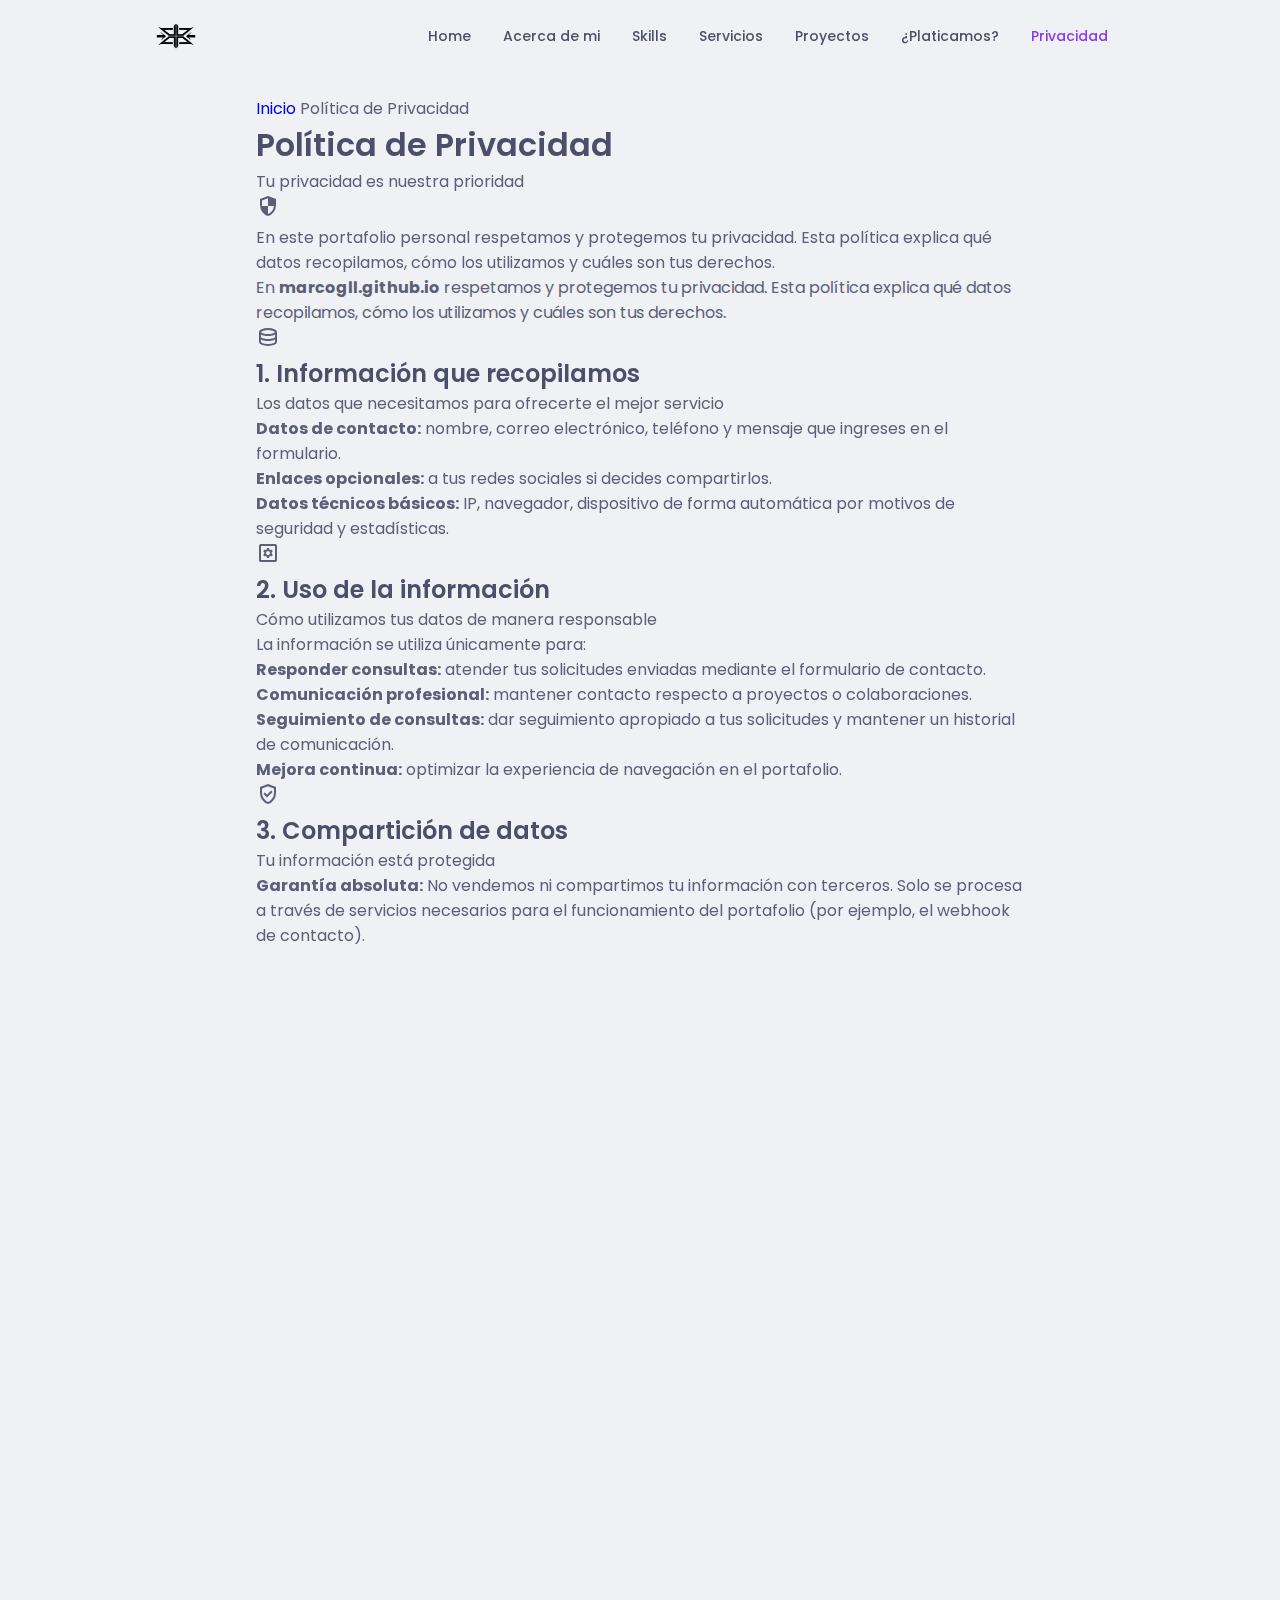
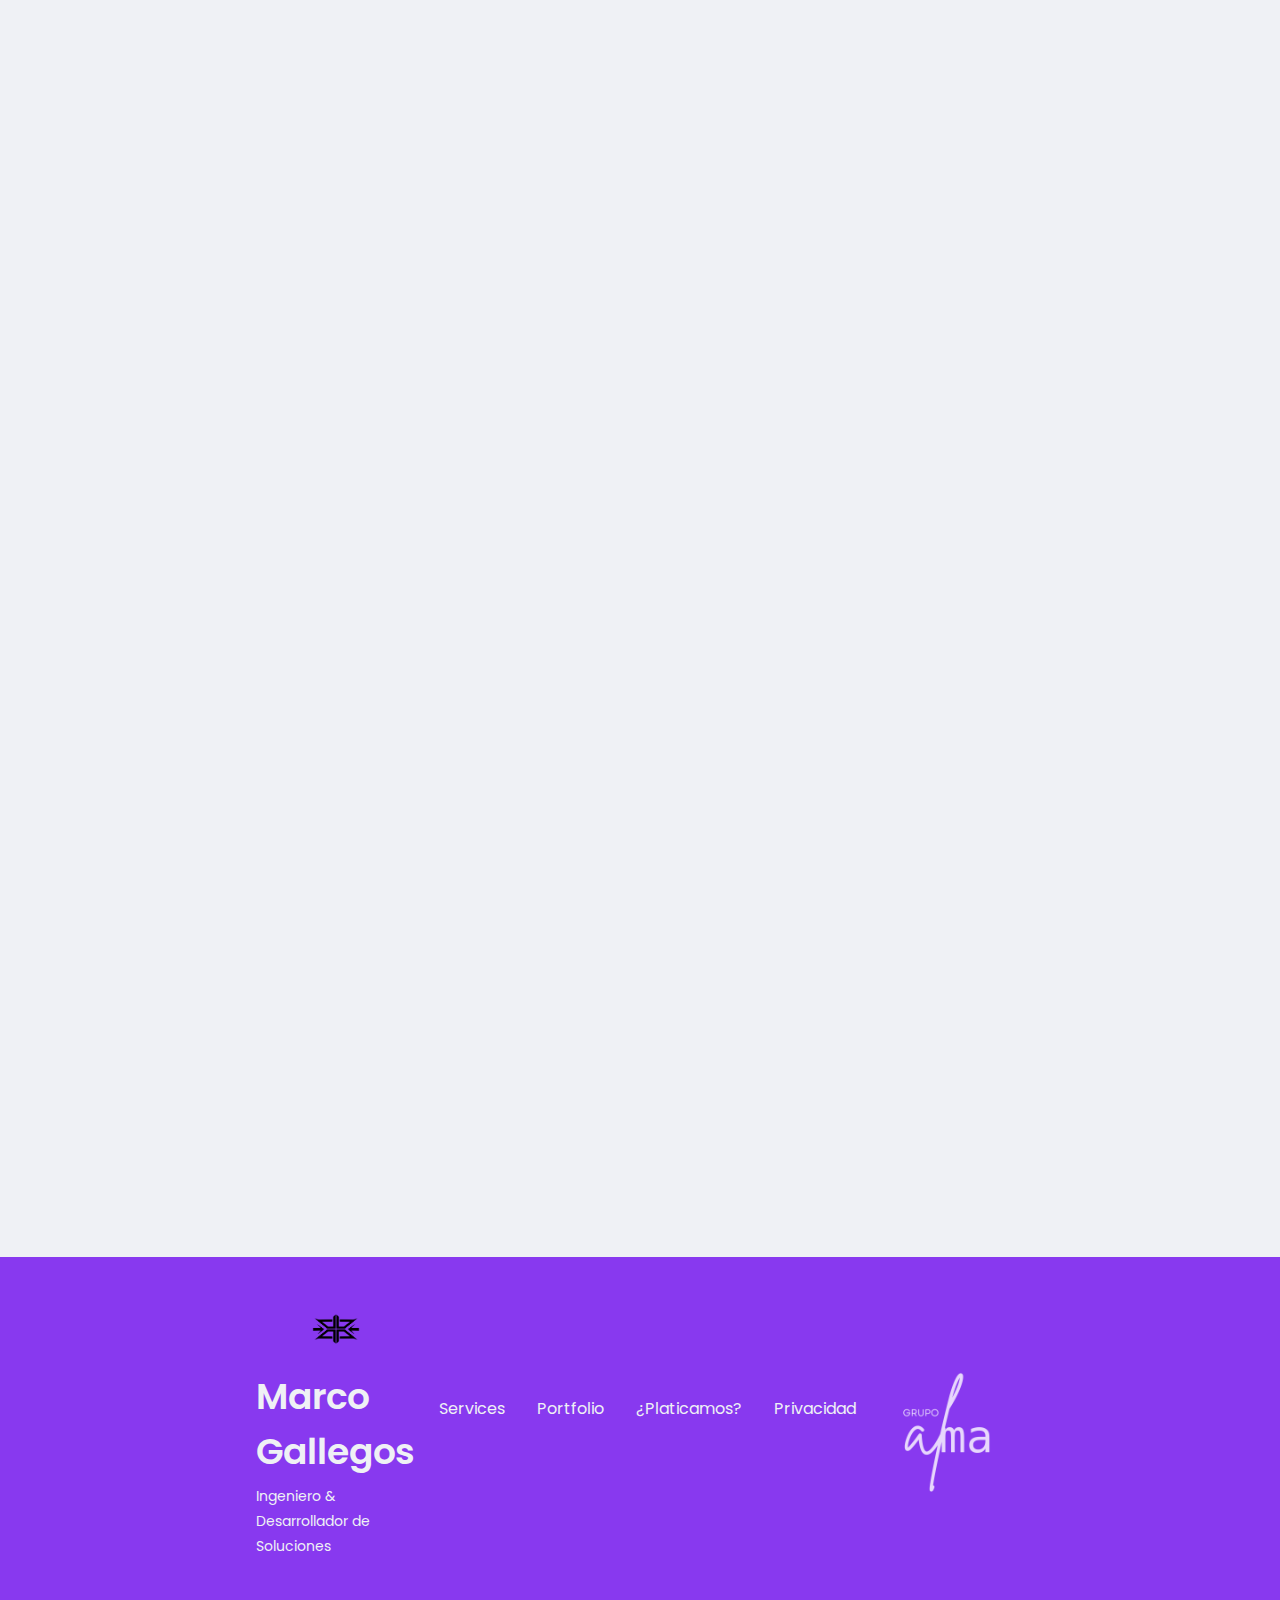
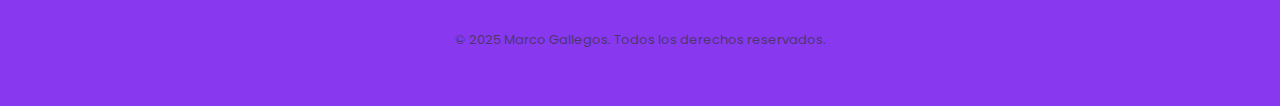
<file: privacy.html>
<!DOCTYPE html>
<html lang="es_MX">

<head>
    <meta charset="UTF-8" />
    <meta name="viewport" content="width=device-width, initial-scale=1.0" />
    <meta name="description" content="Política de privacidad del portafolio de Marco Gallegos - Conoce cómo protegemos tu información personal" />
    <meta name="keywords" content="Política de Privacidad, Marco Gallegos, Protección de Datos, GDPR, Privacidad Digital" />

    <!--==================== UNICONS (Iconos) ====================-->
    <link rel="stylesheet" href="https://unicons.iconscout.com/release/v4.0.0/css/line.css" />
    
    <!--==================== ICONOS DE GOOGLE MATERIAL ====================-->
    <link rel="stylesheet" href="https://fonts.googleapis.com/css2?family=Material+Symbols+Outlined:opsz,wght,FILL,GRAD@20..48,100..700,0..1,-50..200" />

    <!--==================== CSS (Estilos) ====================-->
    <link rel="stylesheet" href="assets/css/style.css" />

    <title>Política de Privacidad | Marco Gallegos</title>

    <!--==================== Favicon & PWA (Icono de pestaña y App Web Progresiva) ====================-->
    <!-- Favicon Estándar -->
    <link rel="icon" type="image/x-icon" href="/favicon.ico">
    
    <!-- Favicons PNG para mejor calidad -->
    <link rel="icon" type="image/png" sizes="16x16" href="/favicon-16x16.png">
    <link rel="icon" type="image/png" sizes="32x32" href="/favicon-32x32.png">
    
    <!-- Icono para Apple Touch -->
    <link rel="apple-touch-icon" sizes="180x180" href="/apple-touch-icon.png">
    
    <!-- Iconos para Android/Chrome -->
    <link rel="icon" type="image/png" sizes="192x192" href="/android-chrome-192x192.png">
    <link rel="icon" type="image/png" sizes="512x512" href="/android-chrome-512x512.png">
    
    <!-- Manifiesto PWA -->
    <link rel="manifest" href="/site.webmanifest" id="theme-manifest">
    
    <!-- Meta etiquetas específicas del tema -->
    <meta name="theme-color" content="#f4b8e4" media="(prefers-color-scheme: light)">
    <meta name="theme-color" content="#181825" media="(prefers-color-scheme: dark)">
    <meta name="msapplication-TileColor" content="#f4b8e4">
    <meta name="application-name" content="Marco Gallegos">
    <meta name="apple-mobile-web-app-title" content="Marco MG">
    <meta name="apple-mobile-web-app-capable" content="yes">
    <meta name="apple-mobile-web-app-status-bar-style" content="default">
    
    <!-- Rendimiento y caché -->
    <meta name="format-detection" content="telephone=no">
    <link rel="preconnect" href="https://fonts.googleapis.com" crossorigin>
    <link rel="dns-prefetch" href="https://fonts.gstatic.com">

    <!--==================== CDN para Animar en Scroll ====================-->
    <link rel="stylesheet" href="https://unpkg.com/aos@next/dist/aos.css" />

    <!--==================== INICIALIZACIÓN INMEDIATA DE TEMA ====================-->
    <script>
        // Aplicar tema inmediatamente para evitar parpadeo
        (function() {
            const selectedTheme = localStorage.getItem('selected-theme');
            const selectedIcon = localStorage.getItem('selected-icon');
            
            const getSystemTheme = () => {
                if (window.matchMedia && window.matchMedia('(prefers-color-scheme: dark)').matches) {
                    return 'dark';
                }
                return 'light';
            };
            
            let isDarkTheme = false;
            
            if (selectedTheme) {
                isDarkTheme = selectedTheme === 'dark';
            } else {
                const systemTheme = getSystemTheme();
                isDarkTheme = systemTheme === 'dark';
            }
            
            if (isDarkTheme) {
                document.documentElement.classList.add('dark-theme');
                document.body.classList.add('dark-theme');
            }
            
            // Configurar el icono cuando el DOM esté listo
            document.addEventListener('DOMContentLoaded', function() {
                const themeButton = document.getElementById('theme-button');
                if (themeButton) {
                    if (selectedIcon) {
                        if (selectedIcon === 'uil-moon') {
                            themeButton.classList.add('uil-sun');
                        }
                    } else if (isDarkTheme) {
                        themeButton.classList.add('uil-sun');
                    }
                }
            });
        })();
    </script>
</head>
<body>

    <!--==================== ENCABEZADO ====================-->
    <header class="header" id="header">
        <nav class="nav container">
            <a href="/" class="nav__logo">
                <img src="assets/img/mg_logo_black.png" alt="MG Logo" class="nav__logo-img" id="navbar-logo">
            </a>

            <div data-aos="fade-in" class="nav__menu" id="nav-menu">
                <ul class="nav__list grid">
                    <li class="nav__items">
                        <a href="/#home" class="nav__link">
                            <i class="uil uil-estate nav__icon"></i> Home
                        </a>
                    </li>

                    <li class="nav__items">
                        <a href="/#about" class="nav__link">
                            <i class="uil uil-user nav__icon"></i> Acerca de mi
                        </a>
                    </li>

                    <li class="nav__items">
                        <a href="/#skills" class="nav__link">
                            <i class="uil uil-file nav__icon"></i> Skills
                        </a>
                    </li>

                    <li class="nav__items">
                        <a href="/#services" class="nav__link">
                            <i class="uil uil-briefcase-alt nav__icon"></i> Servicios
                        </a>
                    </li>

                    <li class="nav__items">
                        <a href="/#portfolio" class="nav__link">
                            <i class="uil uil-scenery nav__icon"></i> Proyectos
                        </a>
                    </li>

                    <li class="nav__items">
                        <a href="/#contact" class="nav__link">
                            <i class="uil uil-message nav__icon"></i> ¿Platicamos?
                        </a>
                    </li>

                    <li class="nav__items">
                        <a href="/privacy.html" class="nav__link active-link">
                            <i class="uil uil-shield-check nav__icon"></i> Privacidad
                        </a>
                    </li>
                </ul>
                <i class="uil uil-times nav__close" id="nav-close"></i>
            </div>

            <div class="nav__btns">
                <!-- Botón para cambiar tema -->
                <i class="uil uil-moon change-theme" id="theme-button"></i>

                <div class="nav__toggle" id="nav-toggle">
                    <i class="uil uil-apps"></i>
                </div>
            </div>
        </nav>
    </header>

    <!--==================== PRINCIPAL ====================-->
    <main class="main">
        <!--==================== POLÍTICA DE PRIVACIDAD ====================-->
        <section class="privacy section" id="privacy">
            <div class="privacy__container container">
                <!-- Header con icono y breadcrumb -->
                <div data-aos="fade-down" class="privacy__header">
                    <nav class="privacy__breadcrumb">
                        <a href="/" class="privacy__breadcrumb-link">
                            <i class="uil uil-estate"></i>
                            Inicio
                        </a>
                        <i class="uil uil-angle-right"></i>
                        <span class="privacy__breadcrumb-current">Política de Privacidad</span>
                    </nav>
                </div>

                <!-- Título principal con icono -->
                <div data-aos="fade-up" class="privacy__title-section">
                    <div class="privacy__title-icon">
                        <i class="uil uil-shield-check"></i>
                    </div>
                    <h1 class="privacy__title">Política de Privacidad</h1>
                    <p class="privacy__subtitle">Tu privacidad es nuestra prioridad</p>
                </div>

                <!-- Intro principal -->
                <div data-aos="fade-up" data-aos-delay="100" class="privacy__intro">
                    <div class="privacy__intro-content">
                        <i class="material-symbols-outlined privacy__intro-icon">security</i>
                        <p class="privacy__intro-text">En este portafolio personal respetamos y protegemos tu privacidad. Esta política explica qué datos recopilamos, cómo los utilizamos y cuáles son tus derechos.</p>
                    </div>
                </div>

                <!-- Contenido principal -->
                <div class="privacy__content">
    <p>En <strong>marcogll.github.io</strong> respetamos y protegemos tu privacidad. Esta política explica qué datos recopilamos, cómo los utilizamos y cuáles son tus derechos.</p>

                    <!-- Sección 1 -->
                    <div data-aos="fade-up" data-aos-delay="200" class="privacy__section">
                        <div class="privacy__section-header">
                            <div class="privacy__section-icon">
                                <i class="material-symbols-outlined">database</i>
                            </div>
                            <div class="privacy__section-title-container">
                                <h2 class="privacy__section-title">1. Información que recopilamos</h2>
                                <span class="privacy__section-subtitle">Los datos que necesitamos para ofrecerte el mejor servicio</span>
                            </div>
                        </div>
                        <div class="privacy__section-content">
                            <ul class="privacy__list">
                                <li class="privacy__list-item">
                                    <i class="uil uil-user-circle privacy__list-icon"></i>
                                    <div class="privacy__list-content">
                                        <strong>Datos de contacto:</strong> nombre, correo electrónico, teléfono y mensaje que ingreses en el formulario.
                                    </div>
                                </li>
                                <li class="privacy__list-item">
                                    <i class="uil uil-link privacy__list-icon"></i>
                                    <div class="privacy__list-content">
                                        <strong>Enlaces opcionales:</strong> a tus redes sociales si decides compartirlos.
                                    </div>
                                </li>
                                <li class="privacy__list-item">
                                    <i class="uil uil-analytics privacy__list-icon"></i>
                                    <div class="privacy__list-content">
                                        <strong>Datos técnicos básicos:</strong> IP, navegador, dispositivo de forma automática por motivos de seguridad y estadísticas.
                                    </div>
                                </li>
                            </ul>
                        </div>
                    </div>

                    <!-- Sección 2 -->
                    <div data-aos="fade-up" data-aos-delay="300" class="privacy__section">
                        <div class="privacy__section-header">
                            <div class="privacy__section-icon">
                                <i class="material-symbols-outlined">settings_applications</i>
                            </div>
                            <div class="privacy__section-title-container">
                                <h2 class="privacy__section-title">2. Uso de la información</h2>
                                <span class="privacy__section-subtitle">Cómo utilizamos tus datos de manera responsable</span>
                            </div>
                        </div>
                        <div class="privacy__section-content">
                            <p class="privacy__section-description">La información se utiliza únicamente para:</p>
                            <ul class="privacy__list">
                                <li class="privacy__list-item">
                                    <i class="uil uil-comment-dots privacy__list-icon"></i>
                                    <div class="privacy__list-content">
                                        <strong>Responder consultas:</strong> atender tus solicitudes enviadas mediante el formulario de contacto.
                                    </div>
                                </li>
                                <li class="privacy__list-item">
                                    <i class="uil uil-users-alt privacy__list-icon"></i>
                                    <div class="privacy__list-content">
                                        <strong>Comunicación profesional:</strong> mantener contacto respecto a proyectos o colaboraciones.
                                    </div>
                                </li>
                                <li class="privacy__list-item">
                                    <i class="uil uil-clipboard-alt privacy__list-icon"></i>
                                    <div class="privacy__list-content">
                                        <strong>Seguimiento de consultas:</strong> dar seguimiento apropiado a tus solicitudes y mantener un historial de comunicación.
                                    </div>
                                </li>
                                <li class="privacy__list-item">
                                    <i class="uil uil-chart-line privacy__list-icon"></i>
                                    <div class="privacy__list-content">
                                        <strong>Mejora continua:</strong> optimizar la experiencia de navegación en el portafolio.
                                    </div>
                                </li>
                            </ul>
                        </div>
                    </div>

                    <!-- Sección 3 -->
                    <div data-aos="fade-up" data-aos-delay="400" class="privacy__section">
                        <div class="privacy__section-header">
                            <div class="privacy__section-icon privacy__section-icon--secure">
                                <i class="material-symbols-outlined">verified_user</i>
                            </div>
                            <div class="privacy__section-title-container">
                                <h2 class="privacy__section-title">3. Compartición de datos</h2>
                                <span class="privacy__section-subtitle">Tu información está protegida</span>
                            </div>
                        </div>
                        <div class="privacy__section-content">
                            <div class="privacy__highlight-box">
                                <i class="uil uil-shield-check privacy__highlight-icon"></i>
                                <p class="privacy__highlight-text">
                                    <strong>Garantía absoluta:</strong> No vendemos ni compartimos tu información con terceros. 
                                    Solo se procesa a través de servicios necesarios para el funcionamiento del portafolio (por ejemplo, el webhook de contacto).
                                </p>
                            </div>
                        </div>
                    </div>

                    <!-- Sección 4 -->
                    <div data-aos="fade-up" data-aos-delay="500" class="privacy__section">
                        <div class="privacy__section-header">
                            <div class="privacy__section-icon">
                                <i class="material-symbols-outlined">admin_panel_settings</i>
                            </div>
                            <div class="privacy__section-title-container">
                                <h2 class="privacy__section-title">4. Derechos de los usuarios</h2>
                                <span class="privacy__section-subtitle">Tienes control total sobre tu información</span>
                            </div>
                        </div>
                        <div class="privacy__section-content">
                            <p class="privacy__section-description">Puedes solicitar en cualquier momento:</p>
                            <ul class="privacy__list">
                                <li class="privacy__list-item">
                                    <i class="uil uil-eye privacy__list-icon"></i>
                                    <div class="privacy__list-content">
                                        <strong>Acceso:</strong> a todos los datos que has proporcionado.
                                    </div>
                                </li>
                                <li class="privacy__list-item">
                                    <i class="uil uil-edit privacy__list-icon"></i>
                                    <div class="privacy__list-content">
                                        <strong>Corrección:</strong> o actualización de tu información.
                                    </div>
                                </li>
                                <li class="privacy__list-item">
                                    <i class="uil uil-trash-alt privacy__list-icon"></i>
                                    <div class="privacy__list-content">
                                        <strong>Eliminación:</strong> completa de tu información de nuestros registros.
                                    </div>
                                </li>
                            </ul>
                            <div class="privacy__contact-box">
                                <i class="uil uil-envelope-alt privacy__contact-icon"></i>
                                <div class="privacy__contact-content">
                                    <span class="privacy__contact-label">Para ejercer estos derechos, contáctame en:</span>
                                    <a href="mailto:marco@vanityexperience.mx" class="privacy__contact-email">
                                        <i class="uil uil-envelope"></i>
                                        marco@vanityexperience.mx
                                    </a>
                                </div>
                            </div>
                        </div>
                    </div>

                    <!-- Sección 5 -->
                    <div data-aos="fade-up" data-aos-delay="600" class="privacy__section">
                        <div class="privacy__section-header">
                            <div class="privacy__section-icon">
                                <i class="material-symbols-outlined">lock</i>
                            </div>
                            <div class="privacy__section-title-container">
                                <h2 class="privacy__section-title">5. Seguridad</h2>
                                <span class="privacy__section-subtitle">Protección avanzada de tu información</span>
                            </div>
                        </div>
                        <div class="privacy__section-content">
                            <div class="privacy__security-grid">
                                <div class="privacy__security-item">
                                    <i class="uil uil-shield-plus privacy__security-icon"></i>
                                    <div class="privacy__security-content">
                                        <h4 class="privacy__security-title">Medidas implementadas</h4>
                                        <p class="privacy__security-text">Implementamos medidas razonables y actualizadas para proteger tu información personal.</p>
                                    </div>
                                </div>
                                <div class="privacy__security-item">
                                    <i class="uil uil-exclamation-triangle privacy__security-icon privacy__security-icon--warning"></i>
                                    <div class="privacy__security-content">
                                        <h4 class="privacy__security-title">Transparencia total</h4>
                                        <p class="privacy__security-text">Recuerda que ninguna transmisión por Internet es 100% segura, por eso somos transparentes sobre nuestras medidas.</p>
                                    </div>
                                </div>
                            </div>
                        </div>
                    </div>

                    <!-- Sección 6 -->
                    <div data-aos="fade-up" data-aos-delay="700" class="privacy__section">
                        <div class="privacy__section-header">
                            <div class="privacy__section-icon">
                                <i class="material-symbols-outlined">cookie</i>
                            </div>
                            <div class="privacy__section-title-container">
                                <h2 class="privacy__section-title">6. Cookies</h2>
                                <span class="privacy__section-subtitle">Información sobre el uso de cookies</span>
                            </div>
                        </div>
                        <div class="privacy__section-content">
                            <div class="privacy__cookies-info">
                                <div class="privacy__cookies-item">
                                    <i class="uil uil-analytics privacy__cookies-icon"></i>
                                    <div class="privacy__cookies-content">
                                        <h4 class="privacy__cookies-title">Cookies analíticas</h4>
                                        <p class="privacy__cookies-text">Este portafolio puede usar cookies de terceros (Google Analytics) para estadísticas y mejora del servicio.</p>
                                    </div>
                                </div>
                                <div class="privacy__cookies-item">
                                    <i class="uil uil-setting privacy__cookies-icon"></i>
                                    <div class="privacy__cookies-content">
                                        <h4 class="privacy__cookies-title">Control total</h4>
                                        <p class="privacy__cookies-text">Puedes deshabilitarlas desde la configuración de tu navegador en cualquier momento.</p>
                                    </div>
                                </div>
                            </div>
                        </div>
                    </div>

                    <!-- Sección 7 -->
                    <div data-aos="fade-up" data-aos-delay="800" class="privacy__section">
                        <div class="privacy__section-header">
                            <div class="privacy__section-icon">
                                <i class="material-symbols-outlined">update</i>
                            </div>
                            <div class="privacy__section-title-container">
                                <h2 class="privacy__section-title">7. Cambios a esta política</h2>
                                <span class="privacy__section-subtitle">Mantenemos nuestra política actualizada</span>
                            </div>
                        </div>
                        <div class="privacy__section-content">
                            <div class="privacy__update-box">
                                <i class="uil uil-history-alt privacy__update-icon"></i>
                                <div class="privacy__update-content">
                                    <p class="privacy__update-text">
                                        <strong>Actualizaciones responsables:</strong> Esta política puede actualizarse para reflejar cambios en el portafolio o requisitos legales. 
                                        La fecha de última modificación aparecerá al final del documento.
                                    </p>
                                </div>
                            </div>
                        </div>
                    </div>

                    <!-- Sección 8 -->
                    <div data-aos="fade-up" data-aos-delay="900" class="privacy__section privacy__section--contact">
                        <div class="privacy__section-header">
                            <div class="privacy__section-icon">
                                <i class="material-symbols-outlined">contact_support</i>
                            </div>
                            <div class="privacy__section-title-container">
                                <h2 class="privacy__section-title">8. Contacto</h2>
                                <span class="privacy__section-subtitle">¿Tienes dudas? Estoy aquí para ayudarte</span>
                            </div>
                        </div>
                        <div class="privacy__section-content">
                            <div class="privacy__contact-final">
                                <div class="privacy__contact-card">
                                    <div class="privacy__contact-avatar">
                                        <img src="assets/img/profiles/mg_1.png" alt="Marco Gallegos" class="privacy__contact-img">
                                    </div>
                                    <div class="privacy__contact-info">
                                        <h3 class="privacy__contact-name">Marco Gallegos</h3>
                                        <p class="privacy__contact-role">Responsable de Datos</p>
                                        <p class="privacy__contact-description">Si tienes dudas sobre esta política, no dudes en contactarme:</p>
                                        <a href="mailto:marco@vanityexperience.mx" class="privacy__contact-btn">
                                            <i class="uil uil-envelope"></i>
                                            marco@vanityexperience.mx
                                        </a>
                                    </div>
                                </div>
                            </div>
                        </div>
                    </div>
                </div>

                <!-- Footer con fecha -->
                <div data-aos="fade-up" data-aos-delay="1000" class="privacy__footer">
                    <div class="privacy__update-date">
                        <i class="uil uil-calendar-alt privacy__date-icon"></i>
                        <span class="privacy__date-text">Última actualización: <strong>Septiembre 2025</strong></span>
                    </div>
                    
                    <!-- Botones de acción -->
                    <div class="privacy__actions">
                        <a href="/" class="button button--flex privacy__action-btn">
                            <i class="uil uil-estate button__icon"></i>
                            Volver al inicio
                        </a>
                        <a href="/#contact" class="button button--flex button--outline privacy__action-btn">
                            <i class="uil uil-message button__icon"></i>
                            ¿Platicamos?
                        </a>
                    </div>
                </div>
            </div>
        </section>
    </main>
    <!--==================== PIE DE PÁGINA ====================-->
    <footer class="footer">
        <div class="footer__bg">
            <div class="footer__container container grid">
                <div>
                    <div class="footer__logo">
                        <img src="assets/img/mg_logo_black.png" alt="MG Logo" class="footer__logo-img">
                    </div>
                    <h1 class="footer__title">Marco Gallegos</h1>
                    <span class="footer__subtitle">Ingeniero & Desarrollador de Soluciones</span>
                </div>

                <!-- Container dividido para menu y logo AlMa -->
                <div class="footer__menu-container">
                    <div class="footer__menu-section">
                        <ul class="footer__links">
                            <li>
                                <a href="/#services" class="footer__link">Services</a>
                            </li>
                            <li>
                                <a href="/#portfolio" class="footer__link">Portfolio</a>
                            </li>
                            <li>
                                <a href="/#contact" class="footer__link">¿Platicamos?</a>
                            </li>
                            <li>
                                <a href="/privacy.html" class="footer__link">Privacidad</a>
                            </li>
                        </ul>

                        <div class="footer__socials">
                            <a href="https://www.instagram.com/tangog?igsh=MWMwYWQ4c2d6aGZv" target="_blank" class="footer__social">
                                <i class="uil uil-instagram"></i>
                            </a>
                            <a href="https://github.com/marcogll" target="_blank" class="footer__social">
                                <i class="uil uil-github-alt"></i>
                            </a>
                            <a href="https://x.com/AuraMarketingMX" target="_blank" class="footer__social">
                                <i class="uil uil-twitter-alt"></i>
                            </a>
                        </div>
                    </div>

                    <div class="footer__alma-section">
                        <!-- Logo AlMa movido aquí -->
                        <div class="footer__alma-logo">
                            <img src="assets/img/logo AlMa.png" alt="AlMa Logo" class="footer__alma-img footer__alma-img--dark">
                            <img src="assets/img/logo_AlMa_wh.png" alt="AlMa Logo" class="footer__alma-img footer__alma-img--light">
                        </div>
                    </div>
                </div>
            </div>
            <p class="footer__copy">© 2025 Marco Gallegos. Todos los derechos reservados.</p>
        </div>
    </footer>

    <!--==================== BOTÓN PARA SUBIR ====================-->
    <div>
        <a href="#" class="scrollup" id="scroll-up">
            <i class="uil uil-arrow-up scrollup__icon"></i>
        </a>
    </div>

    <!--==================== SCRIPT PRINCIPAL ====================-->
    <script src="assets/js/main.js"></script>

    <!--=================== Animar en Scroll (AOS.js) ===============-->
    <script src="https://unpkg.com/aos@next/dist/aos.js"></script>
    <script>
        AOS.init({
            offset: 300,
            duration: 1000
        });
    </script>

    <!--=================== VERIFICACIÓN DE TEMA ===============-->
    <script>
        // Debug: verificar que el tema funciona correctamente
        document.addEventListener('DOMContentLoaded', function() {
            const themeButton = document.getElementById('theme-button');
            console.log('Privacy page loaded');
            console.log('Theme button found:', !!themeButton);
            console.log('Current theme class:', document.body.classList.contains('dark-theme') ? 'dark' : 'light');
            console.log('Local storage theme:', localStorage.getItem('selected-theme'));
            
            // Asegurar que el botón tema tenga el evento correctamente
            if (themeButton && !themeButton.hasAttribute('data-theme-ready')) {
                console.log('Adding theme button event listener');
                themeButton.setAttribute('data-theme-ready', 'true');
                themeButton.addEventListener('click', function() {
                    console.log('Theme button clicked on privacy page');
                    
                    // Verificar que se guarda el tema
                    setTimeout(() => {
                        console.log('After click - Theme:', document.body.classList.contains('dark-theme') ? 'dark' : 'light');
                        console.log('After click - LocalStorage:', localStorage.getItem('selected-theme'));
                    }, 100);
                });
            }
        });
    </script>

</body>
</html>
</file>
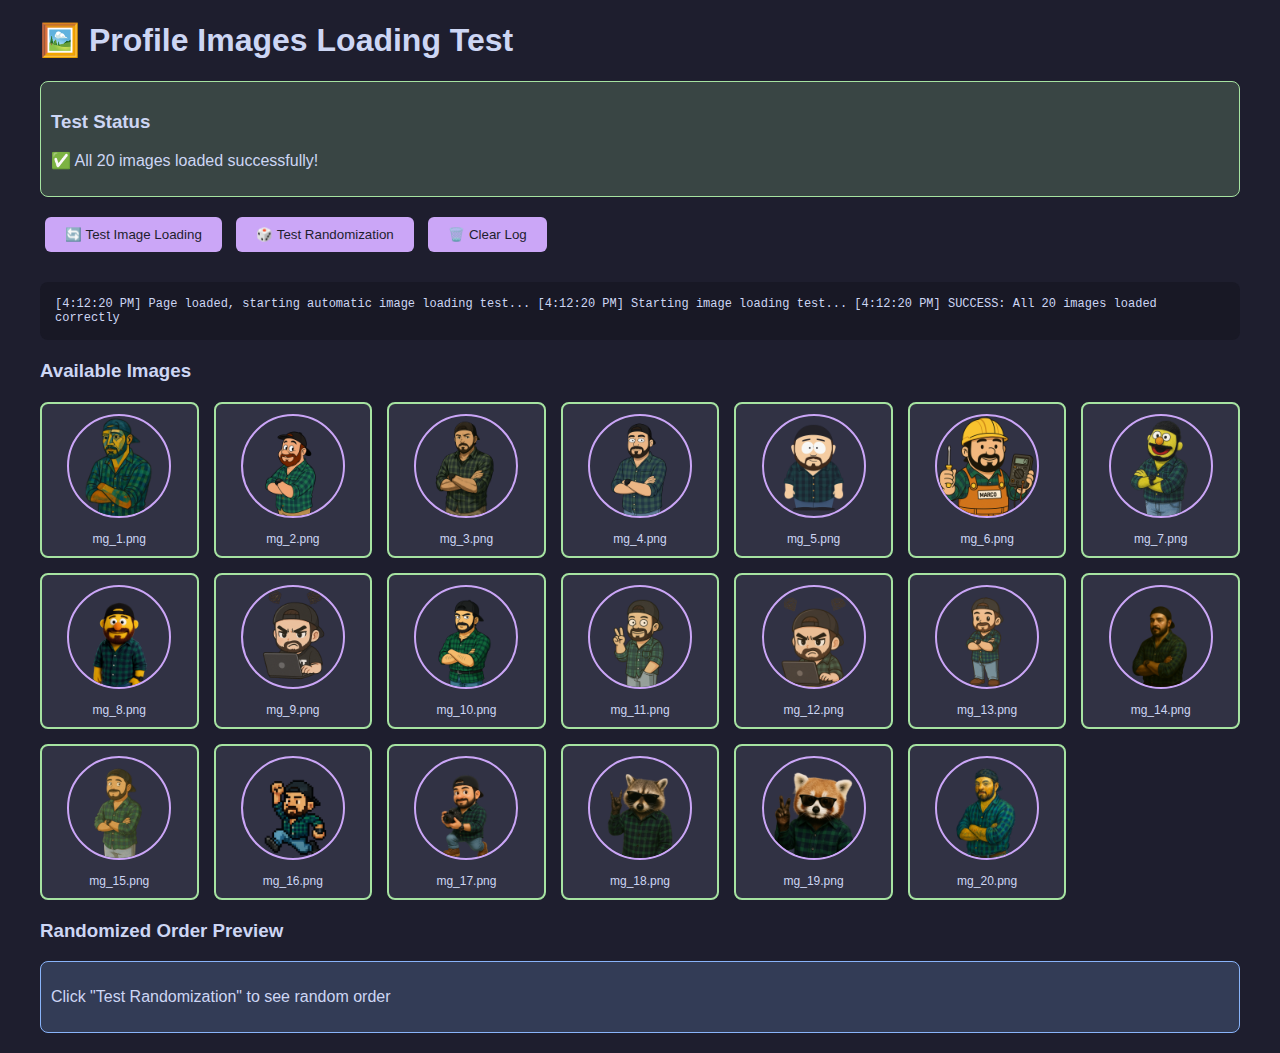
<file: test_images.html>
<!DOCTYPE html>
<html lang="es">
<head>
    <meta charset="UTF-8">
    <meta name="viewport" content="width=device-width, initial-scale=1.0">
    <title>Test Profile Images Loading</title>
    <style>
        body { font-family: Arial, sans-serif; margin: 20px; background: #1e1e2e; color: #cdd6f4; }
        .test-container { max-width: 1200px; margin: 0 auto; }
        .image-grid { display: grid; grid-template-columns: repeat(auto-fill, minmax(150px, 1fr)); gap: 15px; margin: 20px 0; }
        .image-item { text-align: center; padding: 10px; background: #313244; border-radius: 8px; }
        .image-item img { width: 100px; height: 100px; object-fit: cover; border-radius: 50%; border: 2px solid #cba6f7; }
        .image-item p { margin: 10px 0 0 0; font-size: 12px; }
        .status { padding: 10px; margin: 10px 0; border-radius: 8px; }
        .success { background: rgba(166, 227, 161, 0.2); border: 1px solid #a6e3a1; }
        .error { background: rgba(243, 139, 168, 0.2); border: 1px solid #f38ba8; }
        .info { background: rgba(137, 180, 250, 0.2); border: 1px solid #89b4fa; }
        button { background: #cba6f7; color: #1e1e2e; border: none; padding: 10px 20px; border-radius: 6px; cursor: pointer; margin: 10px 5px; }
        button:hover { background: #b4befe; }
        #randomization-log { background: #181825; padding: 15px; border-radius: 8px; font-family: monospace; font-size: 12px; margin: 20px 0; }
    </style>
</head>
<body>
    <div class="test-container">
        <h1>🖼️ Profile Images Loading Test</h1>
        
        <div class="status info">
            <h3>Test Status</h3>
            <p id="test-status">Initializing test...</p>
        </div>

        <button onclick="testImageLoading()">🔄 Test Image Loading</button>
        <button onclick="testRandomization()">🎲 Test Randomization</button>
        <button onclick="clearLog()">🗑️ Clear Log</button>

        <div id="randomization-log"></div>

        <h3>Available Images</h3>
        <div class="image-grid" id="image-grid">
            <!-- Images will be populated by JavaScript -->
        </div>

        <h3>Randomized Order Preview</h3>
        <div id="random-preview" class="status info">
            <p>Click "Test Randomization" to see random order</p>
        </div>
    </div>

    <script>
        // Replicate the same system from main.js
        const PROFILE_IMAGES_COUNT = 20;
        let randomizedProfileImages = [];

        function log(message) {
            const logElement = document.getElementById('randomization-log');
            const timestamp = new Date().toLocaleTimeString();
            logElement.innerHTML += `[${timestamp}] ${message}\n`;
            logElement.scrollTop = logElement.scrollHeight;
        }

        function clearLog() {
            document.getElementById('randomization-log').innerHTML = '';
        }

        const generateRandomProfileImages = () => {
            const imageNumbers = Array.from({length: PROFILE_IMAGES_COUNT}, (_, i) => i + 1);
            
            // Fisher-Yates shuffle algorithm
            for (let i = imageNumbers.length - 1; i > 0; i--) {
                const j = Math.floor(Math.random() * (i + 1));
                [imageNumbers[i], imageNumbers[j]] = [imageNumbers[j], imageNumbers[i]];
            }
            
            randomizedProfileImages = imageNumbers.map(num => `assets/img/profiles/mg_${num}.png`);
            
            log(`Generated ${randomizedProfileImages.length} randomized images`);
            log(`First 10 images: ${randomizedProfileImages.slice(0, 10).map(img => img.split('/').pop()).join(', ')}`);
            
            return randomizedProfileImages;
        };

        function testImageLoading() {
            log('Starting image loading test...');
            const imageGrid = document.getElementById('image-grid');
            imageGrid.innerHTML = '';
            
            let loadedCount = 0;
            let errorCount = 0;

            for (let i = 1; i <= PROFILE_IMAGES_COUNT; i++) {
                const imagePath = `assets/img/profiles/mg_${i}.png`;
                
                const imageItem = document.createElement('div');
                imageItem.className = 'image-item';
                
                const img = document.createElement('img');
                img.src = imagePath;
                img.alt = `Marco ${i}`;
                
                const label = document.createElement('p');
                label.textContent = `mg_${i}.png`;
                
                img.onload = () => {
                    loadedCount++;
                    imageItem.style.border = '2px solid #a6e3a1';
                    updateStatus();
                };
                
                img.onerror = () => {
                    errorCount++;
                    imageItem.style.border = '2px solid #f38ba8';
                    label.textContent += ' (ERROR)';
                    label.style.color = '#f38ba8';
                    log(`ERROR: Failed to load ${imagePath}`);
                    updateStatus();
                };
                
                imageItem.appendChild(img);
                imageItem.appendChild(label);
                imageGrid.appendChild(imageItem);
            }

            function updateStatus() {
                const total = loadedCount + errorCount;
                const statusElement = document.getElementById('test-status');
                
                if (total === PROFILE_IMAGES_COUNT) {
                    if (errorCount === 0) {
                        statusElement.innerHTML = `✅ All ${PROFILE_IMAGES_COUNT} images loaded successfully!`;
                        statusElement.parentElement.className = 'status success';
                        log(`SUCCESS: All ${PROFILE_IMAGES_COUNT} images loaded correctly`);
                    } else {
                        statusElement.innerHTML = `⚠️ ${loadedCount} images loaded, ${errorCount} failed`;
                        statusElement.parentElement.className = 'status error';
                        log(`PARTIAL: ${loadedCount} loaded, ${errorCount} failed`);
                    }
                } else {
                    statusElement.innerHTML = `Loading... ${total}/${PROFILE_IMAGES_COUNT} processed`;
                    statusElement.parentElement.className = 'status info';
                }
            }
        }

        function testRandomization() {
            log('Testing randomization system...');
            generateRandomProfileImages();
            
            const previewElement = document.getElementById('random-preview');
            previewElement.innerHTML = `
                <h4>🎲 Random Order Generated:</h4>
                <p><strong>First 10:</strong> ${randomizedProfileImages.slice(0, 10).map(img => img.split('/').pop()).join(', ')}</p>
                <p><strong>Total:</strong> ${randomizedProfileImages.length} images</p>
                <p><strong>Sample paths:</strong></p>
                <ul>
                    ${randomizedProfileImages.slice(0, 5).map(img => `<li><code>${img}</code></li>`).join('')}
                </ul>
            `;
            
            log('Randomization test completed');
        }

        // Auto-run image loading test on page load
        window.addEventListener('load', () => {
            log('Page loaded, starting automatic image loading test...');
            testImageLoading();
        });
    </script>
</body>
</html>
</file>
<file: assets/css/style.css>
/*==================== FUENTES DE GOOGLE ====================*/
@import url("https://fonts.googleapis.com/css2?family=Poppins:wght@400;500;600&display=swap");

/*==================== VARIABLES CSS ====================*/
:root {
  --header-height: 3rem;

  /*========== Colores Catppuccin - Tema Latte ==========*/
  /* Colores Base */
  --ctp-rosewater: #dc8a78;
  --ctp-flamingo: #dd7878;
  --ctp-pink: #ea76cb;
  --ctp-mauve: #8839ef;
  --ctp-red: #d20f39;
  --ctp-maroon: #e64553;
  --ctp-peach: #fe640b;
  --ctp-yellow: #df8e1d;
  --ctp-green: #40a02b;
  --ctp-teal: #179299;
  --ctp-sky: #04a5e5;
  --ctp-sapphire: #209fb5;
  --ctp-blue: #1e66f5;
  --ctp-lavender: #7287fd;
  
  /* Colores de Superficie */
  --ctp-text: #4c4f69;
  --ctp-subtext1: #5c5f77;
  --ctp-subtext0: #6c6f85;
  --ctp-overlay2: #7c7f93;
  --ctp-overlay1: #8c8fa1;
  --ctp-overlay0: #9ca0b0;
  --ctp-surface2: #acb0be;
  --ctp-surface1: #bcc0cc;
  --ctp-surface0: #ccd0da;
  --ctp-base: #eff1f5;
  --ctp-mantle: #e6e9ef;
  --ctp-crust: #dce0e8;

  /* Colores de la Aplicación usando la paleta Catppuccin */
  --first-color: var(--ctp-mauve);
  --first-color-second: var(--ctp-lavender);
  --first-color-alt: var(--ctp-sapphire);
  --first-color-lighter: var(--ctp-surface0);
  --title-color: var(--ctp-text);
  --text-color: var(--ctp-subtext1);
  --text-color-light: var(--ctp-subtext0);
  --input-color: var(--ctp-surface0);
  --body-color: var(--ctp-base);
  --container-color: var(--ctp-mantle);
  --scroll-bar-color: var(--ctp-surface1);
  --scroll-thumb-color: var(--ctp-surface2);

  /*========== Fuente y tipografía ==========*/
  --body-font: 'Poppins', sans-serif;

  /* .5rem = 8px, 1rem = 16px, 1.5rem = 24px ... */
  --big-font-size: 2rem;
  --h1-font-size: 1.5rem;
  --h2-font-size: 1.25rem;
  --h3-font-size: 1.125rem;
  --normal-font-size: .938rem;
  --small-font-size: .813rem;
  --smaller-font-size: .75rem;

  /*========== Grosor de la fuente ==========*/
  --font-medium: 500;
  --font-semi-bold: 600;

  /*========== Márgenes Inferiores ==========*/
  /* .25rem = 4px, .5rem = 8px, .75rem = 12px ... */
  --mb-0-25: .25rem;
  --mb-0-5: .5rem;
  --mb-0-75: .75rem;
  --mb-1: 1rem;
  --mb-1-5: 1.5rem;
  --mb-2: 2rem;
  --mb-2-5: 2.5rem;
  --mb-3: 3rem;

  /*========== z-index ==========*/
  --z-tooltip: 10;
  --z-fixed: 100;
  --z-modal: 1000;
}

/* Tamaño de fuente para dispositivos grandes */
@media screen and (min-width: 968px) {
  :root {
    --big-font-size: 3rem;
    --h1-font-size: 2.25rem;
    --h2-font-size: 1.5rem;
    --h3-font-size: 1.25rem;
    --normal-font-size: 1rem;
    --small-font-size: .875rem;
    --smaller-font-size: .813rem;
  }
}

/*========== Variables Tema Oscuro - Catppuccin Mocha ==========*/
body.dark-theme {
  /* Colores Catppuccin Mocha */
  --ctp-rosewater: #f5e0dc;
  --ctp-flamingo: #f2cdcd;
  --ctp-pink: #f5c2e7;
  --ctp-mauve: #cba6f7;
  --ctp-red: #f38ba8;
  --ctp-maroon: #eba0ac;
  --ctp-peach: #fab387;
  --ctp-yellow: #f9e2af;
  --ctp-green: #a6e3a1;
  --ctp-teal: #94e2d5;
  --ctp-sky: #89dceb;
  --ctp-sapphire: #74c7ec;
  --ctp-blue: #89b4fa;
  --ctp-lavender: #b4befe;
  
  /* Colores de Superficie */
  --ctp-text: #cdd6f4;
  --ctp-subtext1: #bac2de;
  --ctp-subtext0: #a6adc8;
  --ctp-overlay2: #9399b2;
  --ctp-overlay1: #7f849c;
  --ctp-overlay0: #6c7086;
  --ctp-surface2: #585b70;
  --ctp-surface1: #45475a;
  --ctp-surface0: #313244;
  --ctp-base: #1e1e2e;
  --ctp-mantle: #181825;
  --ctp-crust: #11111b;

  /* Colores de la Aplicación usando la paleta Oscura de Catppuccin */
  --first-color: var(--ctp-mauve);
  --first-color-second: var(--ctp-lavender);
  --first-color-alt: var(--ctp-sapphire);
  --first-color-lighter: var(--ctp-surface0);
  --title-color: var(--ctp-text);
  --text-color: var(--ctp-subtext1);
  --text-color-light: var(--ctp-subtext0);
  --input-color: var(--ctp-surface0);
  --body-color: var(--ctp-base);
  --container-color: var(--ctp-mantle);
  --scroll-bar-color: var(--ctp-surface1);
  --scroll-thumb-color: var(--ctp-surface2);
}

/*========== Botón Oscuro/Claro ==========*/
.nav__btns {
  display: flex;
  align-items: center;
}

.change-theme {
  font-size: 1.25rem;
  color: var(--title-color);
  margin-right: var(--mb-1);
  cursor: pointer;
}

.change-theme:hover {
  color: var(--first-color);
}




/*==================== BASE ====================*/
* {
  box-sizing: border-box;
  padding: 0;
  margin: 0;
}

html {
  scroll-behavior: smooth;
}

body {
  margin: 0 0 var(--header-height) 0;
  font-family: var(--body-font);
  font-size: var(--normal-font-size);
  background-color: var(--body-color);
  color: var(--text-color);
}

h1,
h2,
h3,
h4 {
  color: var(--title-color);
  font-weight: var(--font-semi-bold);
}

ul {
  list-style: none;
}

a {
  text-decoration: none;
}

img {
  max-width: 100%;
  height: auto;
}

/*==================== CLASES CSS REUTILIZABLES ====================*/
.section {
  padding: 2rem 0 4rem;
}

.section__title {
  font-size: var(--h1-font-size);
  color: var(--title-color);
}

.section__subtitle {
  display: block;
  font-size: var(--small-font-size);
  margin-bottom: var(--mb-3);
}

.section__title,
.section__subtitle {
  text-align: center;
}

/*==================== DISEÑO ====================*/
.container {
  max-width: 768px;
  margin-left: var(--mb-1-5);
  margin-right: var(--mb-1-5);
}

.grid {
  display: grid;
  gap: 1.5rem;
}

.header {
  width: 100%;
  position: fixed;
  bottom: 0;
  left: 0;
  z-index: var(--z-fixed);
  background-color: var(--body-color);
}

/*==================== NAVEGACIÓN ====================*/
.nav {
  max-width: 968px;
  height: var(--header-height);
  display: flex;
  justify-content: space-between;
  align-items: center;
}

.nav__logo {
  display: flex;
  align-items: center;
}

.nav__logo-img {
  height: 2.5rem;
  width: auto;
  transition: all 0.3s ease;
  display: block;
  max-width: 100%;
}

.nav__logo:hover .nav__logo-img {
  transform: scale(1.1);
}

.nav__toggle {
  color: var(--title-color);
  font-weight: var(--font-medium);
}

.nav__toggle {
  font-size: 1.1rem;
  cursor: pointer;

}

.nav__toggle:hover {
  color: var(--first-color);
}

@media screen and (max-width:767px) {
  .nav__menu {
    position: fixed;
    bottom: -100%;
    width: 100%;
    background-color: var(--body-color);
    padding: 2rem 1.5rem 4rem;
    box-shadow: 0 -1px 4px rgba(0, 0, 0, .15);
    border-radius: 1.5rem 1.5rem 0 0;
    transition: .3s;
  }
}

.nav__list {
  grid-template-columns: repeat(3, 1fr);
  gap: 2rem;
}

.nav__link {
  display: flex;
  flex-direction: column;
  align-items: center;
  font-size: var(--small-font-size);
  color: var(--title-color);
  font-weight: var(--font-medium);
}

.nav__link:hover {
  color: var(--first-color);
}

.nav__icon {
  font-size: 1.2rem;
}

.nav__close {
  position: absolute;
  right: 1.3rem;
  bottom: .5rem;
  font-size: 1.5rem;
  cursor: pointer;
  color: var(--first-color);
}

.nav__close:hover {
  color: var(--first-color-alt);
}

/* Mostrar menú */
.show-menu {
  bottom: 0;
}

/* Enlace activo */
.active-link {
  color: var(--first-color);
}

/* Cambiar fondo del encabezado */
.scroll-header {
  box-shadow: 0 -1px 4px rgba(0, 0, 0, .15);
}

/*========== Enlaces de la Barra de Navegación - Colores Catppuccin ==========*/
.nav__items:nth-child(1) .nav__link:hover,
.nav__items:nth-child(1) .nav__link.active-link {
  color: var(--ctp-blue);
}

.nav__items:nth-child(2) .nav__link:hover,
.nav__items:nth-child(2) .nav__link.active-link {
  color: var(--ctp-green);
}

.nav__items:nth-child(3) .nav__link:hover,
.nav__items:nth-child(3) .nav__link.active-link {
  color: var(--ctp-mauve);
}

.nav__items:nth-child(4) .nav__link:hover,
.nav__items:nth-child(4) .nav__link.active-link {
  color: var(--ctp-peach);
}

.nav__items:nth-child(5) .nav__link:hover,
.nav__items:nth-child(5) .nav__link.active-link {
  color: var(--ctp-teal);
}

.nav__items:nth-child(6) .nav__link:hover,
.nav__items:nth-child(6) .nav__link.active-link {
  color: var(--ctp-pink);
}

/*==================== INICIO ====================*/
.home__container {
  gap: 1rem;
}

.home__content {
  grid-template-columns: .5fr 3fr;
  padding-top: 3.5rem;
  align-items: center;
}

.home__social {
  display: grid;
  grid-template-columns: max-content;
  row-gap: 1rem;
}

.home__social-icon {
  font-size: 1.25rem;
  color: var(--first-color);
}

.home__social-icon:hover {
  color: var(--first-color-alt);
  transform: translateY(-.25rem);
  transition: 1.5s;
}

.home__blob-container {
  position: relative;
  width: 300px;
  height: 300px;
  display: flex;
  align-items: center;
  justify-content: center;
  cursor: pointer;
}

.home__blob-shape {
  width: 300px;
  height: 300px;
  position: absolute;
  top: 0;
  left: 0;
  background: #f4b8e4;
  border: 4px solid #f4b8e4;
  animation: blobMorph 8s ease-in-out infinite, blobColorChangeBorder 12s ease-in-out infinite, blobColorChangeBackground 12s ease-in-out infinite;
  transition: all 0.8s cubic-bezier(0.23, 1, 0.320, 1);
  cursor: pointer;
  z-index: 1;
  filter: drop-shadow(0 0 15px rgba(244, 184, 228, 0.4));
  border-radius: 70% 30% 40% 60% / 45% 65% 35% 55%;
  box-sizing: border-box;
}

.home__blob-shape:hover {
  transform: scale(1.05);
  filter: brightness(1.1) saturate(1.2) drop-shadow(0 0 25px rgba(244, 184, 228, 0.5));
}

.home__blob-border {
  width: 300px;
  height: 300px;
  position: absolute;
  top: 0;
  left: 0;
  background: transparent;
  border: 4px solid rgba(255, 255, 255, 0.8);
  animation: blobMorph 8s ease-in-out infinite;
  transition: all 0.8s cubic-bezier(0.23, 1, 0.320, 1);
  cursor: pointer;
  z-index: 3;
  filter: drop-shadow(0 0 5px rgba(255, 255, 255, 0.3));
  border-radius: 70% 30% 40% 60% / 45% 65% 35% 55%;
  box-sizing: border-box;
  pointer-events: none;
}

.home__blob-container:hover .home__blob-border {
  transform: scale(1.05);
}

@keyframes blobMorph {
  0% {
    border-radius: 70% 30% 40% 60% / 45% 65% 35% 55%;
  }
  16.66% {
    border-radius: 35% 65% 70% 30% / 60% 40% 70% 30%;
  }
  33.33% {
    border-radius: 60% 40% 30% 70% / 35% 65% 45% 55%;
  }
  50% {
    border-radius: 40% 60% 65% 35% / 70% 30% 60% 40%;
  }
  66.66% {
    border-radius: 75% 25% 45% 55% / 50% 50% 35% 65%;
  }
  83.33% {
    border-radius: 30% 70% 55% 45% / 65% 35% 75% 25%;
  }
  100% {
    border-radius: 70% 30% 40% 60% / 45% 65% 35% 55%;
  }
}

@keyframes blobColorChangeBorder {
  0% { border-color: #f4b8e4; }
  16.66% { border-color: #ca9ee6; }
  33.33% { border-color: #8caaee; }
  50% { border-color: #81c8be; }
  66.66% { border-color: #a6d189; }
  83.33% { border-color: #ef9f76; }
  100% { border-color: #f4b8e4; }
}

@keyframes blobColorChangeBackground {
  0% { background: #f4b8e4; }
  16.66% { background: #ca9ee6; }
  33.33% { background: #8caaee; }
  50% { background: #81c8be; }
  66.66% { background: #a6d189; }
  83.33% { background: #ef9f76; }
  100% { background: #f4b8e4; }
}

.home__blob-carousel {
  position: absolute;
  top: 0;
  left: 0;
  width: 100%;
  height: 100%;
  display: flex;
  align-items: center;
  justify-content: center;
  z-index: 1;
  pointer-events: none;
  overflow: visible;
}

.home__blob-img {
  width: 292px;
  height: 292px;
  object-fit: cover;
  position: absolute;
  top: 50%;
  left: 50%;
  transform: translate(-50%, -50%) scale(1);
  opacity: 0;
  transition: opacity 1.2s cubic-bezier(0.4, 0, 0.2, 1), 
              transform 0.6s cubic-bezier(0.23, 1, 0.320, 1),
              border-radius 0.6s ease-in-out;
  filter: brightness(1) contrast(1.02) saturate(1.05);
  z-index: 0;
  border-radius: 70% 30% 40% 60% / 45% 65% 35% 55%;
  animation: blobMorph 8s ease-in-out infinite;
}

.home__blob-img.active {
  opacity: 1;
  transform: translate(-50%, -50%) scale(1.02);
}

.home__blob-container:hover .home__blob-img.active {
  transform: translate(-50%, -50%) scale(1.02);
  filter: brightness(1.05) contrast(1.03) saturate(1.08);
}

.home__data {
  grid-column: 1/3;
}

.home__title {
  font-size: var(--big-font-size);
}

.home__subtitle {
  font-size: var(--h3-font-size);
  color: var(--text-color);
  font-weight: var(--font-medium);
  margin-bottom: var(--mb-0-75);
}

.home__description {
  margin-bottom: var(--mb-2);
}

.home__scroll-button {
  color: var(--first-color);
  transition: .3s;
}

.home__scroll-button:hover {
  transform: translateY(0.25rem)
}

.home__scroll-mouse {
  font-size: 2rem;
}

.home__scroll-name {
  font-size: var(--small-font-size);
  color: var(--title-color);
  font-weight: var(--font-medium);
  margin-right: var(--mb-0-25);
}

.home__scroll-arrow {
  font-size: 1.25rem;
}

.home__scroll-mobile {
    display: none;
}

/*==================== BOTONES ====================*/
.button {
  display: inline-block;
  background-color: var(--ctp-blue);
  color: var(--ctp-base);
  padding: 1rem;
  border-radius: .5rem;
  font-weight: var(--font-semi-bold);
  transition: all 0.3s ease;
  border: 2px solid transparent;
}

.button:hover {
  background-color: var(--ctp-sapphire);
  color: var(--ctp-base);
  transform: translateY(-2px);
  box-shadow: 0 8px 15px rgba(137, 180, 250, 0.3);
  border-color: var(--ctp-lavender);
}

.button__icon {
  font-size: 1.25rem;
  margin-left: var(--mb-0-5);
  transition: .3s;
}

/* Estilos de button--white movidos a la sección CTA */

.button--flex {
  display: inline-flex;
  align-items: center;
}

.button--small {
  padding: .75rem 1rem;
}

.button--link {
  padding: 0;
  background: transparent;
  color: var(--first-color);
  font-weight: var(--font-semi-bold);
}

.button--link:hover {
  background-color: transparent;
  color: var(--first-color-alt);
  transform: none;
  box-shadow: none;
  text-shadow: none;
}

/*==================== ACERCA DE ====================*/
.about__img {
  width: 200px;
  border-radius: .5rem;
  justify-self: center;
  align-self: center;
}

.about__description {
  text-align: center;
  margin-bottom: var(--mb-2-5);
}

.about_info {
  display: flex;
  justify-content: space-evenly;
  margin-bottom: var(--mb-2-5);
}

.about__info-title {
  font-size: var(--h2-font-size);
  font-weight: var(--font-semi-bold);
  color: var(--title-color);
}

.about__info-name {
  font-size: var(--smaller-font-size);
}

.about__info-title,
.about__info-name {
  display: block;
  text-align: center;
}

.about__buttons {
  display: flex;
  justify-content: center;
}

/*==================== ABOUT BLOB CARRUSEL ====================*/
.about__blob-container {
  position: relative;
  width: 300px;
  height: 300px;
  display: flex;
  align-items: center;
  justify-content: center;
  cursor: pointer;
  justify-self: center;
  align-self: center;
}

.about__blob-shape {
  position: absolute;
  width: 100%;
  height: 100%;
  background: var(--first-color-alt);
  border-radius: 60% 40% 30% 70% / 60% 30% 70% 40%;
  z-index: -2;
  animation: blobMorph 8s ease-in-out infinite, blobColorChangeBorder 15s ease-in-out infinite;
  transition: all 0.3s ease;
}

.about__blob-border {
  position: absolute;
  width: 108%;
  height: 108%;
  border: 2px solid;
  border-radius: 60% 40% 30% 70% / 60% 30% 70% 40%;
  z-index: -1;
  transition: all 0.3s ease;
  animation: blobMorph 8s ease-in-out infinite;
}

/* Bordes temáticos para cada imagen about */
.about__blob-border--personal {
  border-color: var(--first-color);
  background: linear-gradient(135deg, var(--first-color-alt), transparent);
}

.about__blob-border--technology {
  border-color: #00d4ff;
  background: linear-gradient(135deg, rgba(0, 212, 255, 0.1), transparent);
}

.about__blob-border--engineering {
  border-color: #ff6b35;
  background: linear-gradient(135deg, rgba(255, 107, 53, 0.1), transparent);
}

.about__blob-border--marketing {
  border-color: #a855f7;
  background: linear-gradient(135deg, rgba(168, 85, 247, 0.1), transparent);
}

.about__blob-carousel {
  position: relative;
  width: 100%;
  height: 100%;
  border-radius: 50%;
  overflow: hidden;
}

.about__blob-img {
  position: absolute;
  top: 50%;
  left: 50%;
  transform: translate(-50%, -50%);
  width: 250px;
  height: 250px;
  border-radius: 50%;
  object-fit: cover;
  object-position: center;
  opacity: 0;
  transition: all 0.5s ease;
  z-index: 1;
  filter: brightness(1) contrast(1) saturate(1);
}

.about__blob-img.active {
  opacity: 1;
  transform: translate(-50%, -50%) scale(1);
}

/* Controles del carrusel about */
.about__carousel-controls {
  position: absolute;
  top: 50%;
  width: 100%;
  display: flex;
  justify-content: space-between;
  transform: translateY(-50%);
  z-index: 10;
  opacity: 0;
  transition: opacity 0.3s ease;
  pointer-events: none;
}

.about__blob-container:hover .about__carousel-controls {
  opacity: 1;
  pointer-events: auto;
}

.about__nav-btn {
  width: 40px;
  height: 40px;
  border: none;
  border-radius: 50%;
  background: rgba(255, 255, 255, 0.9);
  color: var(--first-color);
  font-size: 24px;
  font-weight: bold;
  cursor: pointer;
  display: flex;
  align-items: center;
  justify-content: center;
  transition: all 0.3s ease;
  box-shadow: 0 2px 10px rgba(0, 0, 0, 0.1);
  backdrop-filter: blur(10px);
}

.about__nav-btn:hover {
  background: var(--first-color);
  color: white;
  transform: scale(1.1);
  box-shadow: 0 4px 15px rgba(0, 0, 0, 0.2);
}

.about__nav-prev {
  margin-left: -20px;
}

.about__nav-next {
  margin-right: -20px;
}

/* Indicadores temáticos */
.about__carousel-indicators {
  position: absolute;
  bottom: -50px;
  left: 50%;
  transform: translateX(-50%);
  display: flex;
  gap: 10px;
  z-index: 10;
}

.about__indicator {
  width: 12px;
  height: 12px;
  border: none;
  border-radius: 50%;
  background: transparent;
  cursor: pointer;
  transition: all 0.3s ease;
  position: relative;
  padding: 0;
}

.about__indicator-dot {
  width: 12px;
  height: 12px;
  border-radius: 50%;
  display: block;
  transition: all 0.3s ease;
  opacity: 0.5;
}

.about__indicator.active .about__indicator-dot {
  opacity: 1;
  transform: scale(1.3);
}

.about__indicator--personal {
  background: var(--first-color);
}

.about__indicator--technology {
  background: #00d4ff;
}

.about__indicator--engineering {
  background: #ff6b35;
}

.about__indicator--marketing {
  background: #a855f7;
}

/* Efectos hover para about blob */
.about__blob-container:hover .about__blob-border {
  transform: scale(1.05);
}

.about__blob-container:hover .about__blob-img.active {
  transform: translate(-50%, -50%) scale(1.02);
  filter: brightness(1.05) contrast(1.03) saturate(1.08);
}

/* Spacer para about carousel en mobile */
@media screen and (max-width: 768px) {
  .about__blob-container {
    margin-bottom: 75px;
  }
  
  .about__carousel-indicators {
    bottom: -75px;
  }
  
  /* Ajustar tamaño del carrusel en mobile */
  .about__blob-container {
    width: 250px;
    height: 250px;
  }
  
  .about__blob-img {
    width: 200px;
    height: 200px;
  }
}

@media screen and (max-width: 480px) {
  .about__blob-container {
    margin-bottom: 50px;
    width: 200px;
    height: 200px;
  }
  
  .about__carousel-indicators {
    bottom: -50px;
  }
  
  .about__blob-img {
    width: 160px;
    height: 160px;
  }
}

/*==================== HABILIDADES ====================*/
.skills__container {
  row-gap: 0;
}

.skills__header {
  display: flex;
  align-items: center;
  margin-bottom: var(--mb-2-5);
  cursor: pointer;
}

.skills__icon,
.skills__arrow {
  font-size: 2rem;
  color: var(--first-color);
}

.skills__icon {
  margin-right: var(--mb-0-75);
}

.skills__title {
  font-size: var(--h3-font-size);
}

.skills__subtitle {
  font-size: var(--small-font-size);
  color: var(--text-color-light);
}

.skills__arrow {
  margin-left: auto;
  transition: .4s;
}

.skills__list {
  row-gap: 1.5rem;
  padding-left: 2.7rem;
}

.skills__titles {
  display: flex;
  justify-content: space-between;
  margin-bottom: var(--mb-0-5);
}

.skills__name {
  font-size: var(--normal-font-size);
  font-weight: var(--font-medium);
}


.skills__bar,
.skills__percentage {
  height: 5px;
  border-radius: .25rem;
}

.skills__bar {
  background-color: var(--first-color-lighter);
}

.skills__description {
  font-size: var(--small-font-size);
  color: var(--text-color-light);
  margin-top: var(--mb-0-5);
  line-height: 1.4;
  font-style: italic;
}

.skills__percentage {
  display: block;
  background-color: var(--first-color);
  width: 0%;
  transition: width 1.5s ease-in-out;
}

/* Porcentajes de habilidades - se animarán con JavaScript */
.skills__html.animate {
  width: 90%;
}

.skills__css.animate {
  width: 95%;
}

.skills__js.animate {
  width: 85%;
}

.skills__react.animate {
  width: 80%;
}

.skills__php.animate {
  width: 95%;
}

.skills__mysql.animate {
  width: 90%;
}

.skills__node.animate {
  width: 85%;
}

.skills__python.animate {
  width: 90%;
}

.skills__blender.animate {
  width: 90%;
}

.skills__photoshop.animate {
  width: 95%;
}

.skills__adobeillustrator.animate {
  width: 85%;
}

.skills__ai.animate {
  width: 80%;
}

.skills__leadership.animate {
  width: 95%;
}

.skills__finance.animate {
  width: 90%;
}

.skills__standardization.animate {
  width: 88%;
}

.skills__business-launch.animate {
  width: 60%;
}

.skills__close .skills__list {
  height: 0;
  overflow: hidden;
}

.skills__open .skills__list {
  height: max-content;
  margin-bottom: var(--mb-2-5);
}

.skills__open .skills__arrow {
  transform: rotate(-180deg);
}

/*==================== EDUCACIÓN MEJORADA ====================*/
.education__container {
  gap: 2rem;
  row-gap: 2.5rem;
  grid-template-columns: repeat(2, 1fr);
  max-width: 900px;
  margin: 0 auto;
}

.education__content {
  position: relative;
  background-color: var(--ctp-mantle);
  padding: 2rem 1.5rem;
  border-radius: 1rem;
  border-left: 4px solid var(--ctp-blue);
  transition: all 0.4s ease;
  overflow: visible;
}

.education__content::before {
  content: '';
  position: absolute;
  top: 0;
  left: 0;
  width: 100%;
  height: 2px;
  background: linear-gradient(90deg, var(--ctp-blue), transparent);
  opacity: 0;
  transition: opacity 0.4s ease;
}

.education__content:hover {
  transform: translateY(-8px) scale(1.02);
  box-shadow: 0 12px 32px rgba(137, 180, 250, 0.15);
  border-left-color: var(--ctp-sapphire);
}

.education__content:hover::before {
  opacity: 1;
}

/* Animaciones escalonadas para educación */
.education__content:nth-child(1) {
  animation: slideInFromLeft 0.8s ease-out;
}

.education__content:nth-child(2) {
  animation: slideInFromRight 0.8s ease-out 0.2s both;
}

.education__content:nth-child(3) {
  animation: slideInFromLeft 0.8s ease-out 0.4s both;
}

.education__content:nth-child(4) {
  animation: slideInFromRight 0.8s ease-out 0.6s both;
}

.education__header {
  display: flex;
  align-items: flex-start;
  gap: 1rem;
  margin-bottom: var(--mb-1);
}

.education__icon {
  font-size: 2rem;
  flex-shrink: 0;
  margin-top: 0.2rem;
  transition: all 0.3s ease;
}

.education__content:hover .education__icon {
  color: var(--ctp-lavender);
  transform: scale(1.1) rotate(5deg);
}

.education__title {
  color: var(--ctp-text);
  font-size: var(--h3-font-size);
  font-weight: var(--font-semi-bold);
  margin-bottom: 0.25rem;
  line-height: 1.2;
}

.education__subtitle {
  font-size: var(--small-font-size);
  font-weight: var(--font-medium);
  display: block;
  margin-bottom: var(--mb-0-25);
  color: var(--ctp-subtext1);
}

.education__date {
  font-size: var(--smaller-font-size);
  color: var(--ctp-subtext0);
  font-weight: var(--font-medium);
  font-style: italic;
}

.education__description {
  font-size: var(--small-font-size);
  color: var(--ctp-text);
  line-height: 1.6;
  margin-top: var(--mb-1);
  opacity: 0.9;
}

/* Colores específicos por tema educativo */
.education__content:nth-child(1) {
  border-left-color: var(--ctp-blue);
}

.education__content:nth-child(1) .education__icon {
  color: var(--ctp-blue);
}

.education__content:nth-child(1):hover {
  border-left-color: var(--ctp-sapphire);
  box-shadow: 0 12px 32px rgba(137, 180, 250, 0.15);
}

.education__content:nth-child(2) {
  border-left-color: var(--ctp-green);
}

.education__content:nth-child(2) .education__icon {
  color: var(--ctp-green);
}

.education__content:nth-child(2):hover {
  border-left-color: var(--ctp-teal);
  box-shadow: 0 12px 32px rgba(166, 227, 161, 0.15);
}

.education__content:nth-child(3) {
  border-left-color: var(--ctp-peach);
}

.education__content:nth-child(3) .education__icon {
  color: var(--ctp-peach);
}

.education__content:nth-child(3):hover {
  border-left-color: var(--ctp-yellow);
  box-shadow: 0 12px 32px rgba(250, 179, 135, 0.15);
}

.education__content:nth-child(4) {
  border-left-color: var(--ctp-pink);
}

.education__content:nth-child(4) .education__icon {
  color: var(--ctp-pink);
}

.education__content:nth-child(4):hover {
  border-left-color: var(--ctp-flamingo);
  box-shadow: 0 12px 32px rgba(245, 194, 231, 0.15);
}

/* Responsive para educación */
@media screen and (max-width: 900px) {
  .education__container {
    max-width: 700px;
    gap: 1.5rem;
    row-gap: 2rem;
  }
}

@media screen and (max-width: 768px) {
  .education__container {
    grid-template-columns: 1fr;
    gap: 1.5rem;
    max-width: 500px;
    margin: 0 auto;
  }
  
  .education__content {
    padding: 1.5rem 1rem;
    text-align: center;
    margin: 0 auto;
  }
  
  .education__header {
    flex-direction: column;
    text-align: center;
    gap: 0.75rem;
    align-items: center;
    justify-content: center;
  }
  
  .education__icon {
    font-size: 2rem;
    margin: 0 auto;
    display: block;
  }
  
  .education__title,
  .education__subtitle,
  .education__date,
  .education__description {
    text-align: center;
    margin-left: auto;
    margin-right: auto;
  }
  
  .education__title {
    max-width: 100%;
    text-align: center;
  }
  
  .education__description {
    max-width: 100%;
    text-align: center;
    margin: var(--mb-1) auto 0;
  }
}

/*==================== CALIFICACIÓN ====================*/


/*==================== SERVICIOS ====================*/
.services__container {
  gap: 1.5rem;
  grid-template-columns: repeat(2, 1fr);
  max-width: 1000px;
  margin: 0 auto;
}

.services__content {
  position: relative;
  background-color: var(--container-color);
  padding: 2rem 1rem 1.5rem 1rem;
  border-radius: .5rem;
  box-shadow: 0 2px 8px rgba(0, 0, 0, .1);
  transition: all .3s ease;
  width: 100%;
  min-height: 280px;
  display: flex;
  flex-direction: column;
  text-align: center;
  align-items: center;
  justify-content: center;
  justify-content: space-between;
}

.services:hover {
  box-shadow: 0 4px 8px rgba(0, 0, 0, .15);
}

.services__icon {
  display: block;
  font-size: 1.5rem;
  color: var(--first-color);
  margin-bottom: var(--mb-1);
}

.services__title {
  font-size: var(--h3-font-size);
  margin-bottom: var(--mb-1);
  font-weight: var(--font-medium);
  text-align: center;
  line-height: 1.2;
}

.services__description {
  font-size: var(--small-font-size);
  color: var(--text-color);
  text-align: center;
  line-height: 1.4;
  margin-bottom: var(--mb-1-5);
  padding: 0 0.5rem;
}

.services__button {
  cursor: pointer;
  font-size: var(--small-font-size);
}

.services__button:hover .button__icon {
  transform: translateX(.25rem);
}

.services__modal {
  position: fixed !important;
  top: 0 !important;
  left: 0 !important;
  right: 0 !important;
  bottom: 0 !important;
  background-color: rgba(24, 24, 37, 0.85);
  display: flex;
  align-items: center;
  justify-content: center;
  padding: 0 1rem;
  z-index: 9999 !important;
  opacity: 0;
  visibility: hidden;
  transition: all 0.3s ease;
  will-change: opacity, visibility;
  transform: translateZ(0);
}

.services__modal.show-modal .services__modal-content {
  transform: scale(1) translateY(0) translateZ(0);
}

.services__modal-content {
  position: relative;
  background: var(--ctp-base);
  width: 90%;
  max-width: 500px;
  padding: 2rem;
  border-radius: 1rem;
  border: 2px solid var(--ctp-surface0);
  box-shadow: 0 20px 60px rgba(24, 24, 37, 0.3);
  transform: scale(0.9) translateY(30px) translateZ(0);
  transition: transform 0.3s cubic-bezier(0.25, 0.46, 0.45, 0.94), opacity 0.3s ease;
  text-align: center;
  z-index: 10000 !important;
  will-change: transform, opacity;
}

.services__modal-services {
  grid-template-columns: 1fr;
  gap: 1rem;
  list-style: none;
  padding: 0;
  margin: 0;
  text-align: left;
}

.services__modal-service {
  display: flex;
  align-items: flex-start;
  gap: 0.75rem;
  padding: 0.75rem;
  background-color: var(--ctp-surface0);
  border-radius: 0.5rem;
  transition: all 0.3s ease;
}

.services__modal-service:hover {
  transform: translateX(5px);
  background-color: var(--ctp-surface1);
}

.services__modal-title {
  color: var(--ctp-mauve);
  font-size: var(--h2-font-size);
  font-weight: var(--font-semi-bold);
  margin-bottom: 1.5rem;
  text-align: center;
}

.services__modal-close {
  position: absolute;
  top: 1rem;
  right: 1rem;
  font-size: 1.8rem;
  color: var(--ctp-text);
  cursor: pointer;
  width: 3rem;
  height: 3rem;
  background-color: var(--ctp-surface0);
  border-radius: 50%;
  display: flex;
  align-items: center;
  justify-content: center;
  transition: all 0.3s ease;
}

.services__modal-close:hover {
  background-color: var(--ctp-red);
  color: var(--ctp-base);
  transform: rotate(90deg) scale(1.1);
}

.services__modal-icon {
  color: var(--ctp-green);
  font-size: 1.2rem;
  margin-top: 0.1rem;
  flex-shrink: 0;
}

.services__modal-service p {
  color: var(--ctp-text);
  font-size: var(--normal-font-size);
  line-height: 1.5;
  margin: 0;
}

/* Modal Activo */
.services__modal.show-modal {
  opacity: 1;
  visibility: visible;
}

/* Prevenir scroll del body cuando modal está abierto */
body.modal-open {
  overflow: hidden;
  position: fixed;
  width: 100%;
}

/*==================== PORTAFOLIO ====================*/
.portfolio__container {
  overflow: initial;
}

.portfolio__content {
  padding: 0 1.5rem;
}

.portfolio__img {
  width: 265px;
  border-radius: .5rem;
  justify-self: center;
}

.portfolio__title {
  font-size: var(--h3-font-size);
  margin-bottom: var(--mb-0-5);
}

.portfolio__description {
  margin-bottom: var(--mb-0-75);
}

/* Colores específicos para botones de portfolio usando paleta Catppuccin */
.portfolio__content:nth-child(1) .portfolio__button {
  background-color: var(--ctp-green);
  color: var(--ctp-base);
}

.portfolio__content:nth-child(1) .portfolio__button:hover {
  background-color: var(--ctp-teal);
  transform: translateY(-2px);
  box-shadow: 0 8px 15px rgba(64, 160, 43, 0.3);
}

.portfolio__content:nth-child(2) .portfolio__button {
  background-color: var(--ctp-blue);
  color: var(--ctp-base);
}

.portfolio__content:nth-child(2) .portfolio__button:hover {
  background-color: var(--ctp-sapphire);
  transform: translateY(-2px);
  box-shadow: 0 8px 15px rgba(30, 102, 245, 0.3);
}

.portfolio__content:nth-child(3) .portfolio__button {
  background-color: var(--ctp-peach);
  color: var(--ctp-base);
}

.portfolio__content:nth-child(3) .portfolio__button:hover {
  background-color: var(--ctp-yellow);
  transform: translateY(-2px);
  box-shadow: 0 8px 15px rgba(254, 100, 11, 0.3);
}

.portfolio__content:nth-child(4) .portfolio__button {
  background-color: var(--ctp-pink);
  color: var(--ctp-base);
}

.portfolio__content:nth-child(4) .portfolio__button:hover {
  background-color: var(--ctp-flamingo);
  transform: translateY(-2px);
  box-shadow: 0 8px 15px rgba(234, 118, 203, 0.3);
}

.portfolio__content:nth-child(5) .portfolio__button {
  background-color: var(--ctp-mauve);
  color: var(--ctp-base);
}

.portfolio__content:nth-child(5) .portfolio__button:hover {
  background-color: var(--ctp-lavender);
  transform: translateY(-2px);
  box-shadow: 0 8px 15px rgba(136, 57, 239, 0.3);
}

.portfolio__button:hover .button__icon {
  transform: translateX(.25rem);
}

.swiper-button-prev::after,
.swiper-button-next::after {
  content: '';
}

.swiper-portfolio-icon {
  font-size: 2rem;
  color: var(--first-color);
}

.swiper-button-prev {
  left: -.5rem;
}

.swiper-button-next {
  right: -.5rem;
}

.swiper-container-horizontal>.swiper-pagination-bullets {
  bottom: -2.5rem;
}

.swiper-pagination-bullet-active {
  background-color: var(--first-color);
}

.swiper-button-prev,
.swiper-button-next,
.swiper-pagination-bullet {
  outline: none;
}

/*==================== PROYECTO EN MENTE ====================*/
.project {
  text-align: center;
}

.project__bg {
  background-color: var(--first-color-second);
  padding: 4rem 0;
  position: relative;
  overflow: hidden;
}

.project__title {
  font-size: var(--h2-font-size);
  margin-bottom: var(--mb-0-75);
}

.project__description {
  margin-bottom: var(--mb-1-5);
}

.project__title,
.project__description {
  color: var(--ctp-text);
}

.project__img {
  width: 232px;
  justify-self: center;
}



/*==================== TESTIMONIOS COMPACTOS ====================*/
.testimonial__content {
  text-align: center;
  padding: 1.5rem 1rem;
  max-width: 550px;
  margin: 0 auto;
  background: transparent;
}


.testimonial__data,
.testimonial__header {
  display: flex;
  justify-content: center;
  align-items: center;
  flex-direction: column;
  gap: 1rem;
}

.testimonial__data {
  margin-bottom: 1rem;
}

.testimonial__img {
  width: 80px;
  height: 80px;
  border-radius: 50%;
  margin: 0 auto;
  object-fit: cover;
  object-position: center;
  border: 3px solid var(--ctp-blue);
  transition: all 0.3s ease;
}

.testimonial__img:hover {
  transform: scale(1.05);
  border-color: var(--ctp-mauve);
}

.testimonial__name {
  font-size: var(--h3-font-size);
  font-weight: var(--font-semi-bold);
  color: var(--ctp-text);
  margin-bottom: 0.25rem;
}

.testimonial__client {
  font-size: var(--small-font-size);
  color: var(--ctp-subtext1);
  font-style: italic;
}

.testimonial__description {
  margin-bottom: 1rem;
  line-height: 1.7;
  font-size: var(--normal-font-size);
  text-align: center;
  max-width: 480px;
  margin-left: auto;
  margin-right: auto;
  color: var(--ctp-text);
  opacity: 0.9;
}

.testimonial__description strong {
  color: var(--ctp-blue);
  font-weight: var(--font-semi-bold);
}

.testimonial__description em {
  color: var(--ctp-peach);
  font-style: italic;
}

.testimonial__description strong em {
  color: var(--ctp-mauve);
  font-weight: var(--font-semi-bold);
  font-style: italic;
}

/* Container del carrusel más compacto - FORZADO PARA UN SOLO SLIDE */
/* Carrusel personalizado de testimonios */
.testimonial__container {
  padding-bottom: 2rem;
  background-color: transparent;
  position: relative;
  overflow: hidden;
  width: 100%;
}

.testimonial__wrapper {
  position: relative;
  width: 100%;
  height: auto;
  min-height: 200px;
}

.testimonial__slide {
  display: none;
  opacity: 0;
  transition: opacity 0.3s ease;
  width: 100%;
}

.testimonial__slide.active {
  display: block;
  opacity: 1;
}

.testimonial__slide .testimonial__content {
  width: 100%;
  max-width: 550px;
  margin: 0 auto;
  padding: 0 1rem;
}

/* Navegación del carrusel personalizado */
.testimonial__nav {
  display: flex;
  align-items: center;
  justify-content: center;
  gap: 2rem;
  margin-top: 2rem;
}

.testimonial__btn {
  background: transparent;
  color: var(--ctp-pink);
  border: none;
  width: 50px;
  height: 50px;
  display: flex;
  align-items: center;
  justify-content: center;
  cursor: pointer;
  transition: all 0.3s ease;
  font-size: 1.8rem;
  border-radius: 8px;
}

.testimonial__btn:hover {
  background: var(--ctp-surface0);
  color: var(--ctp-mauve);
  transform: scale(1.1);
}

.testimonial__btn:disabled {
  opacity: 0.5;
  cursor: not-allowed;
  color: var(--ctp-surface1);
}

.testimonial__indicators {
  display: flex;
  gap: 0.5rem;
}

.testimonial__indicator {
  width: 10px;
  height: 10px;
  border-radius: 50%;
  background: var(--ctp-surface2);
  cursor: pointer;
  transition: all 0.3s ease;
  opacity: 0.6;
}

.testimonial__indicator:hover {
  background: var(--ctp-subtext0);
  opacity: 0.8;
  transform: scale(1.1);
}

.testimonial__indicator.active {
  background: var(--ctp-pink);
  transform: scale(1.4);
  opacity: 1;
  box-shadow: 0 0 8px var(--ctp-pink);
}

.testimonial.section {
  background-color: var(--ctp-base);
  color: var(--ctp-text);
  padding: 4rem 0;
}

.swiper-container .swiper-pagination-testimonial {
  bottom: -10px;
}

/* Botones de navegación compactos */
.testimonial__container .swiper-button-next,
.testimonial__container .swiper-button-prev {
  width: 45px;
  height: 45px;
  background-color: var(--ctp-surface1);
  border-radius: 50%;
  color: var(--ctp-blue);
  border: 2px solid var(--ctp-blue);
  transition: all 0.3s ease;
  opacity: 0.8;
  top: 50%;
  transform: translateY(-50%);
}

.testimonial__container .swiper-button-next::after,
.testimonial__container .swiper-button-prev::after {
  display: none;
}

.testimonial__container .swiper-button-next:hover,
.testimonial__container .swiper-button-prev:hover {
  background-color: var(--ctp-blue);
  color: var(--ctp-base);
  transform: translateY(-50%) scale(1.1);
  opacity: 1;
  box-shadow: 0 6px 12px rgba(137, 180, 250, 0.3);
}

.testimonial__container .swiper-testimonial-icon {
  font-size: 1.3rem;
  line-height: 1;
}

/* Posicionamiento más cercano al contenido */
.testimonial__container .swiper-button-next {
  right: 5px;
}

.testimonial__container .swiper-button-prev {
  left: 5px;
}

/* Responsive más compacto */
@media screen and (max-width: 768px) {
  .testimonial__container .swiper-button-next,
  .testimonial__container .swiper-button-prev {
    width: 35px;
    height: 35px;
    opacity: 0.6;
    right: -5px;
  }
  
  .testimonial__container .swiper-button-prev {
    left: -5px;
  }
  
  .testimonial__container .swiper-testimonial-icon {
    font-size: 1rem;
  }
  
  .testimonial__img {
    width: 70px;
    height: 70px;
  }
  
  .testimonial__description {
    font-size: var(--small-font-size);
    max-width: 500px;
  }
}


/*==================== CONTACTO ====================*/
.contact__container {
  row-gap: 3rem;
}

.contact__information {
  display: flex;
  margin-bottom: var(--mb-2);
}

.contact__icon {
  font-size: 2rem;
  color: var(--first-color);
  margin-right: var(--mb-0-75);
}

.contact__title {
  font-size: var(--h3-font-size);
  font-weight: var(--font-medium);
}

.contact__subtitle {
  font-size: var(--small-font-size);
  color: var(--text-color-light);
}

.contact__content {
  background-color: var(--input-color);
  border-radius: .5rem;
  padding: .75rem 1rem .25rem;
}

.contact__label {
  font-size: var(--smaller-font-size);
  color: var(--title-color);
}

.contact__input {
  width: 100%;
  background-color: var(--input-color);
  color: var(--text-color);
  font-family: var(--body-font);
  font-size: var(--normal-font-size);
  border: none;
  outline: none;
  padding: .25rem .5rem .5rem 0;
  transition: all 0.3s ease;
}

/*==================== CONTACT FORM ENHANCEMENTS ====================*/
.contact__content {
  position: relative;
  border: 2px solid transparent;
  transition: all 0.3s ease;
}

.contact__content:focus-within {
  border-color: var(--ctp-lavender);
  box-shadow: 0 0 0 4px rgba(180, 190, 254, 0.1);
  background-color: rgba(180, 190, 254, 0.05);
}

.contact__input:focus {
  color: var(--title-color);
}

/* Enhanced states for form validation */
.contact__content:has(.contact__input--error) {
  border-color: var(--ctp-red);
  box-shadow: 0 0 0 4px rgba(243, 139, 168, 0.1);
  background-color: rgba(243, 139, 168, 0.05);
}

.contact__content:has(.contact__input--valid) {
  border-color: var(--ctp-green);
  box-shadow: 0 0 0 4px rgba(166, 227, 161, 0.1);
  background-color: rgba(166, 227, 161, 0.05);
}

.contact__input--error {
  color: var(--ctp-red) !important;
}

.contact__input--valid {
  color: var(--ctp-green) !important;
}

.contact__error {
  color: var(--ctp-red);
  font-size: var(--smaller-font-size);
  margin-top: 0.25rem;
  display: block;
  font-weight: var(--font-medium);
  animation: slideInError 0.3s ease-out;
}

@keyframes slideInError {
  from {
    opacity: 0;
    transform: translateY(-5px);
  }
  to {
    opacity: 1;
    transform: translateY(0);
  }
}

/* Success checkmark animation */
.contact__input--valid + .contact__success {
  position: absolute;
  right: 0.75rem;
  top: 50%;
  transform: translateY(-50%);
  color: var(--ctp-green);
  font-size: 1.25rem;
  animation: checkmarkPop 0.4s ease-out;
}

@keyframes checkmarkPop {
  0% {
    opacity: 0;
    transform: translateY(-50%) scale(0.5);
  }
  50% {
    transform: translateY(-50%) scale(1.2);
  }
  100% {
    opacity: 1;
    transform: translateY(-50%) scale(1);
  }
}

/* Submit button enhanced states */
.button[type="submit"] {
  position: relative;
  overflow: hidden;
  transition: all 0.4s ease;
}

.button[type="submit"]:disabled {
  cursor: not-allowed;
  opacity: 0.7;
}

.button[type="submit"]:not(:disabled):hover {
  transform: translateY(-2px);
  box-shadow: 0 8px 25px rgba(0, 0, 0, 0.15);
}

/* Loading state animation */
.button[type="submit"] .uil-spinner {
  animation: spin 1s linear infinite;
}

@keyframes spin {
  0% { transform: rotate(0deg); }
  100% { transform: rotate(360deg); }
}

/* Success state styles */
.button[type="submit"]:has(.uil-check) {
  background: linear-gradient(135deg, var(--ctp-green), var(--ctp-teal)) !important;
  box-shadow: 0 4px 15px rgba(166, 227, 161, 0.4);
}

/* Error state styles */
.button[type="submit"]:has(.uil-exclamation-triangle) {
  background: linear-gradient(135deg, var(--ctp-red), var(--ctp-peach)) !important;
  box-shadow: 0 4px 15px rgba(243, 139, 168, 0.4);
}

/* Notification styles */
.contact__notification {
  position: fixed;
  top: 2rem;
  right: 2rem;
  padding: 1rem 1.5rem;
  border-radius: 12px;
  color: white;
  font-weight: var(--font-medium);
  max-width: 350px;
  box-shadow: 0 10px 25px rgba(0, 0, 0, 0.2);
  z-index: 10000;
  backdrop-filter: blur(10px);
  border: 1px solid rgba(255, 255, 255, 0.1);
  transform: translateX(400px);
  transition: all 0.4s cubic-bezier(0.68, -0.55, 0.265, 1.55);
  opacity: 0;
}

.contact__notification.show {
  transform: translateX(0);
  opacity: 1;
}

.contact__notification--success {
  background: linear-gradient(135deg, var(--ctp-green), var(--ctp-teal));
}

.contact__notification--error {
  background: linear-gradient(135deg, var(--ctp-red), var(--ctp-peach));
}

.contact__notification--warning {
  background: linear-gradient(135deg, var(--ctp-yellow), var(--ctp-peach));
}

/* Mobile responsive notifications */
@media screen and (max-width: 568px) {
  .contact__notification {
    right: 1rem;
    left: 1rem;
    max-width: calc(100vw - 2rem);
    transform: translateY(-100px);
  }
  
  .contact__notification.show {
    transform: translateY(0);
  }
}

/*==================== PIE DE PÁGINA ====================*/
.footer {
  padding-top: 2rem;
}

.footer__container {
  row-gap: 3.5rem;
}

.footer__bg {
  background-color: var(--first-color);
  padding: 2rem 0 3rem;
}

.footer__logo {
  display: flex;
  justify-content: center;
  margin-bottom: var(--mb-1);
}

.footer__logo-img {
  height: 3rem;
  width: auto;
  transition: all 0.3s ease;
}

/* El pie de página usa el logo negro */
.footer__logo-img {
  content: url('../img/mg_logo_black.png');
}

.footer__logo:hover .footer__logo-img {
  transform: scale(1.1);
}

.footer__title {
  font-size: var(--h1-font-size);
  margin-bottom: var(--mb-0-25);
}

.footer__subtitle {
  font-size: var(--small-font-size);
}

.footer__links {
  display: flex;
  flex-direction: column;
  row-gap: 1.5rem;
}

.footer__link:hover {
  color: var(--first-color-lighter);
}

.footer__social {
  font-size: 1.25rem;
  margin-right: var(--mb-1-5);
}

footer .footer__social a:hover {
  color: var(--first-color-lighter);
}

.footer__copy {
  font-size: var(--smaller-font-size);
  text-align: center;
  color: rgba(51, 51, 51, 0.7);
  margin-top: var(--mb-3);
}

.footer__title,
.footer__subtitle,
.footer__link,
.footer__social {
  color: var(--ctp-base);
}

/*==================== LOGO ALMA FOOTER - LAYOUT DIVIDIDO ====================*/
.footer__menu-container {
  display: grid;
  grid-template-columns: 1fr 1fr;
  gap: 2rem;
  align-items: center;
  width: 100%;
}

.footer__menu-section {
  display: flex;
  flex-direction: column;
  gap: 1rem;
}

.footer__alma-section {
  display: flex;
  justify-content: center;
  align-items: center;
}

.footer__alma-logo {
  opacity: 0.8;
  transition: all 0.3s ease;
  width: 120px;
  height: 120px;
}

.footer__alma-logo:hover {
  opacity: 1;
  transform: scale(1.05);
}

.footer__alma-img {
  width: 100%;
  height: 100%;
  object-fit: contain;
  transition: opacity 0.3s ease;
}

/* Tema claro por defecto: mostrar logo blanco */
.footer__alma-img--light {
  display: block;
}

.footer__alma-img--dark {
  display: none;
}

/* En tema oscuro: mostrar logo normal */
body.dark-theme .footer__alma-img--light {
  display: none;
}

body.dark-theme .footer__alma-img--dark {
  display: block;
}

/* Responsive para móvil */
@media screen and (max-width: 768px) {
  .footer__menu-container {
    grid-template-columns: 1fr;
    gap: 1.5rem;
    text-align: center;
  }
  
  .footer__alma-logo {
    width: 100px;
    height: 100px;
  }
  
  /* Centrar título y subtítulo en móvil */
  .footer__title,
  .footer__subtitle {
    text-align: center;
  }
}

@media screen and (max-width: 480px) {
  .footer__alma-logo {
    width: 80px;
    height: 80px;
  }
}

/* Asegurar que el footer tenga posición relativa para el posicionamiento absoluto */
.footer__bg {
  position: relative;
}


/*========== SCROLL HACIA ARRIBA ==========*/
.scrollup {
  position: fixed;
  right: 1rem;
  bottom: -20%;
  background-color: var(--first-color);
  opacity: .8;
  padding: 0 .3rem;
  border-radius: .4rem;
  z-index: var(--z-tooltip);
  transition: .4s;
}

.scrollup:hover {
  background-color: var(--first-color-alt);
}

.scrollup__icon {
  font-size: 1.5rem;
  color: var(--container-color);
}



/* Mostrar scroll */
.show-scroll {
  bottom: 5rem;
}

/*========== BARRA DE DESPLAZAMIENTO ==========*/
::-webkit-scrollbar {
  width: 0.6rem;
  background-color: var(--scroll-bar-color);
  border-radius: .5rem;
}

::-webkit-scrollbar-thumb {
  background-color: var(--scroll-thumb-color);
  border-radius: .5rem;
}

::-webkit-scrollbar-thumb:hover {
  background-color: var(--text-color-light);
}

/*==================== MEDIA QUERIES ====================*/
/* Para dispositivos pequeños */
@media screen and (max-width: 350px) {
  .container {
    margin-left: var(--mb-1);
    margin-right: var(--mb-1);
  }

  .nav__logo-img {
    height: 2rem;
  }

  .nav__menu {
    padding: 2rem .25rem 4rem;
  }

  .nav__list {
    column-gap: 0;
  }

  .footer__logo-img {
    height: 2.5rem;
  }
  
  /* Pie de página en móvil - logo negro */
  .footer__logo-img {
    content: url('../img/mg_logo_black.png');
  }

  .home__content {
    grid-template-columns: .25fr 3fr;
  }

  .home__blob {
    width: 250px;
  }
  
  .home__blob-container {
    width: 250px;
    height: 250px;
  }
  
  .home__blob-img {
    width: 200px;
    height: 200px;
  }

  .skills__title {
    font-size: var(--normal-font-size);
  }

  .services__container {
    grid-template-columns: repeat(2, 1fr);
    gap: 1rem;
    width: 100%;
  }

  .services__content {
    padding: 1.5rem 1rem;
    min-height: 280px;
  }

  .education__container {
    grid-template-columns: 1fr;
    gap: 1rem;
    justify-items: center;
  }

  .education__content {
    padding: 1.5rem 1rem;
    max-width: 450px;
    width: 100%;
  }

  .services__modal {
    padding: 0 .5rem;
  }

  .project__img {
    width: 200px;
  }

  .swiper-error{
    visibility: hidden;
  }

  .testimonial__data,
  .testimonial__header {
    flex-direction: column;
    align-items: center;
  }

  .testimonial__img {
    margin-right: 0;
    margin-bottom: var(--mb-0-25);
  }

  .testimonial__data,
  .testimonial__description {
    text-align: center;
  }
}

/* Para dispositivos medianos */
@media screen and (min-width: 568px) {
  .home__content {
    grid-template-columns: max-content 1fr 1fr;
  }

  .home__data {
    grid-column: initial;
  }

  .home__img {
    order: 1;
    justify-self: center;
  }

  .about__container,
  .skills__container,
  .portfolio__content,
  .contact__container,
  .footer__container,
  .education__container {
    grid-template-columns: repeat(2, 1fr);
  }
}

@media screen and (min-width: 768px) {
  .container {
    margin-left: auto;
    margin-right: auto;
  }

  body {
    margin: 0;
  }

  .section {
    padding: 6rem 0 2rem;
  }

  .section__subtitle {
    margin-bottom: 4rem;
  }

  .header {
    top: 0;
    bottom: initial;
  }

  .header,
  .main,
  .footer__container {
    padding: 0 1rem;
  }

  .nav {
    height: calc(var(--header-height) + 1.5rem);
    column-gap: 1rem;
  }

  .nav__icon,
  .nav__close,
  .nav__toggle {
    display: none;
  }

  .nav__list {
    display: flex;
    column-gap: 2rem;
  }

  .nav__menu {
    margin-left: auto;
  }

  .change-theme {
    margin: 0;
  }

  .home__container {
    row-gap: 5rem;
  }

  .home__content {
    padding-top: 5.5rem;
    column-gap: 2rem;
  }

  .home__blob {
    padding-top: 5.5rem;
  }

  .home {
    display: block;
  }

  .home__scroll-button {
    margin-left: 3rem;
  }

  .about__container {
    column-gap: 5rem;
  }

  .about__img {
    width: 350px;
  }

  .about__description {
    text-align: initial;
  }

  .about__info {
    justify-content: space-between;
  }

  .about__buttons {
    justify-content: initial;
  }

  .services__container {
    grid-template-columns: repeat(2, 1fr);
    gap: 2rem;
    max-width: 1000px;
    margin: 0 auto;
  }

  .services__content {
    padding: 2.5rem 1.5rem 2rem 1.5rem;
    min-height: 300px;
  }

  .services__icon {
    font-size: 2rem;
  }

  .services__content {
    padding: 6rem 0 2rem 2.5rem;
  }

  .services__modal-content {
    width: 450px;
  }

  .swiper-error{
    visibility: hidden;
  }

  .portfolio__img {
    width: 320px;
  }

  .portfolio__content {
    align-items: center;
  }

  .project {
    text-align: initial;
  }

  .project__bg {
    background: none;
  }

  /* .project__container {
    background-color: var(--first-color-second);
    border-radius: 1rem;
    padding: 3rem 2.5rem 0;
    grid-template-columns: 1fr max-content;
    column-gap: 3rem;
  } */

  .project__data {
    padding-top: .8rem;
  }

  .footer__container {
    grid-template-columns: repeat(3, 1fr);
  }

  .footer__bg {
    padding: 3rem 0 3.5rem;
  }

  .footer__links {
    flex-direction: row;
    column-gap: 2rem;
  }

  .footer__socials {
    justify-self: flex-end;
  }

  .footer__copy {
    margin-top: 4.5rem;
  }
}



/* Para dispositivos grandes */
@media screen and (min-width: 1024px) {

  .header,
  .footer__container {
    padding: 0;
  }
  
  .main {
    padding: 0 2rem;
  }

  .home__blob {
    width: 320px;
  }
  
  .home__blob-container {
    width: 320px;
    height: 320px;
  }
  
  .home__blob-img {
    width: 270px;
    height: 270px;
  }

  .home__social {
    transform: translateX(-6rem);
  }

  .services__container {
    grid-template-columns: repeat(2, 1fr);
    gap: 2rem;
    max-width: 1200px;
    margin: 0 auto;
  }

  .services__content {
    padding: 3rem 1.5rem 2rem 1.5rem;
    min-height: 320px;
  }

  .swiper-error{
    visibility: visible;
  }

  .portfolio__content {
    column-gap: 5rem;
  }

  .swiper-portfolio-icon {
    font-size: 3.5rem;
  }

  .swiper-button-prev {
    left: -3.5rem;
  }

  .swiper-button-next {
    right: -3.5rem;
  }

  .swiper-container-horizontal>.swiper-pagination-bullets {
    bottom: -4.5rem;
  }

  .contact__form {
    width: 460px;
  }

  .contact__inputs {
    grid-template-columns: repeat(2, 1fr);
  }
}

@media screen and (max-width: 767px) {
    .home__scroll-mouse {
        display: none;
    }

    .home__scroll-mobile {
        display: inline-block;
        font-size: 2rem;
    }
}

/*==================== Animación de Mano Saludando ====================*/
.wave {
  animation-name: wave-animation;
  /* Se refiere al nombre del elemento @keyframes a continuación */
  animation-duration: 2.5s;
  /* Cambiar para acelerar o ralentizar */
  animation-iteration-count: infinite;
  /* Para que nunca deje de saludar :) */
  transform-origin: 70% 70%;
  /* Pivota alrededor de la palma inferior izquierda */
  display: inline-block;
}

@keyframes wave-animation {
  0% {
    transform: rotate(0.0deg)
  }

  10% {
    transform: rotate(14.0deg)
  }

  /* Los siguientes cinco valores se pueden ajustar para que el saludo sea más o menos extremo */
  20% {
    transform: rotate(-8.0deg)
  }

  30% {
    transform: rotate(14.0deg)
  }

  40% {
    transform: rotate(-4.0deg)
  }

  50% {
    transform: rotate(10.0deg)
  }

  60% {
    transform: rotate(0.0deg)
  }

  /* Reiniciar para la última mitad para pausar */
  100% {
    transform: rotate(0.0deg)
  }
}

/*==================== Logo de Habilidades ====================*/
.skills__logo {
  font-size: 1.5rem;
  color: var(--first-color);
  margin-right: 0.5rem;
  vertical-align: middle;
}

.skills__logo:hover{
  transform: translateY(-.25rem);
  transition: 1s;
  color: var(--ctp-pink);
}

/*==================== Colores de Acento Catppuccin ====================*/
.skills__data:nth-child(1) .skills__logo {
  color: var(--ctp-green);
}

.skills__data:nth-child(2) .skills__logo {
  color: var(--ctp-peach);
}

.skills__data:nth-child(3) .skills__logo {
  color: var(--ctp-sky);
}

.skills__data:nth-child(4) .skills__logo {
  color: var(--ctp-pink);
}

/*==================== Colores Diferentes para las Barras de Habilidades ====================*/
/* Tecnología y Desarrollo */
.skills__html {
  background-color: var(--ctp-green);
}
.skills__css {
  background-color: var(--ctp-peach);
}
.skills__js {
  background-color: var(--ctp-sky);
}
.skills__react {
  background-color: var(--ctp-pink);
}

/* Ingeniería y Sistemas Técnicos */
.skills__php {
  background-color: var(--ctp-blue);
}
.skills__mysql {
  background-color: var(--ctp-red);
}
.skills__node {
  background-color: var(--ctp-yellow);
}
.skills__python {
  background-color: var(--ctp-maroon);
}

/* Marketing y Creatividad */
.skills__blender {
  background-color: var(--ctp-lavender);
}
.skills__photoshop {
  background-color: var(--ctp-flamingo);
}
.skills__adobeillustrator {
  background-color: var(--ctp-rosewater);
}
.skills__ai {
  background-color: var(--ctp-sapphire);
}

/* Emprendimiento y Gestión */
.skills__leadership {
  background-color: var(--ctp-mauve);
}
.skills__finance {
  background-color: var(--ctp-teal);
}
.skills__standardization {
  background-color: var(--ctp-green);
}
.skills__business-launch {
  background-color: var(--ctp-peach);
}

/* Colores específicos para iconos de servicios usando la paleta Catppuccin */
.services__content:nth-child(1) .services__icon {
  color: var(--ctp-mauve);
}

.services__content:nth-child(2) .services__icon {
  color: var(--ctp-blue);
}

.services__content:nth-child(3) .services__icon {
  color: var(--ctp-peach);
}

.services__content:nth-child(4) .services__icon {
  color: var(--ctp-pink);
}

/* Enhanced button styles consolidated with existing definitions */

/*==================== CV POPUP ====================*/
.about__buttons {
  display: flex;
  gap: 1rem;
  align-items: center;
  flex-wrap: wrap;
}

.button--outline {
  background-color: transparent;
  color: var(--ctp-peach);
  border: 2px solid var(--ctp-peach);
}

.button--outline:hover {
  background-color: var(--ctp-peach);
  color: var(--ctp-base);
  border: 2px solid var(--ctp-yellow);
  transform: translateY(-2px);
  box-shadow: 0 8px 15px rgba(250, 179, 135, 0.3);
}

.cv-modal__content {
  background-color: var(--body-color);
  border: 2px solid var(--ctp-surface0);
  border-radius: 1rem;
  box-shadow: 0 20px 60px rgba(24, 24, 37, 0.3);
  width: 90%;
  max-width: 1200px;
  max-height: 90vh;
  overflow-y: auto;
  position: relative;
  transform: scale(0.8) translateY(50px);
  transition: transform 0.4s ease;
}

.cv-header {
  background: linear-gradient(135deg, var(--ctp-mauve), var(--ctp-lavender));
  color: var(--ctp-base);
  padding: 2rem;
  position: relative;
  border-radius: 1rem 1rem 0 0;
}

.cv-header__name {
  font-size: var(--h1-font-size);
  font-weight: var(--font-semi-bold);
  margin-bottom: 0.5rem;
  color: #333333;
  text-shadow: 0 2px 4px rgba(0,0,0,0.1);
}

.cv-header__title {
  font-size: var(--h3-font-size);
  font-weight: var(--font-medium);
  margin-bottom: 1rem;
  color: rgba(51, 51, 51, 0.7);
}

.cv-header__contact {
  display: flex;
  flex-wrap: wrap;
  gap: 1.5rem;
  font-size: var(--small-font-size);
}

.cv-header__contact span {
  display: flex;
  align-items: center;
  gap: 0.5rem;
  background-color: rgba(255, 255, 255, 0.1);
  padding: 0.5rem 0.75rem;
  border-radius: 0.5rem;
  backdrop-filter: blur(4px);
  color: rgba(51, 51, 51, 0.7);
}

.cv-content {
  display: grid;
  grid-template-columns: 1fr 1fr;
  gap: 2rem;
  padding: 2rem;
  align-items: start;
}

.cv-section {
  margin-bottom: 2rem;
}

.cv-section__title {
  color: var(--ctp-mauve);
  font-size: var(--h2-font-size);
  font-weight: var(--font-semi-bold);
  margin-bottom: 1rem;
  padding-bottom: 0.5rem;
  border-bottom: 2px solid var(--ctp-surface0);
  position: relative;
}

.cv-section__title::after {
  content: '';
  position: absolute;
  bottom: -2px;
  left: 0;
  width: 60px;
  height: 2px;
  background: linear-gradient(90deg, var(--ctp-mauve), var(--ctp-lavender));
}

.cv-section__text {
  color: var(--ctp-text);
  font-size: var(--normal-font-size);
  line-height: 1.7;
  text-align: justify;
}

/* Original experience item styles - now handled by collapsible-card */
.cv-experience__item:not(.collapsible-card) {
  margin-bottom: 2.5rem;
  padding: 1.5rem 0 1.5rem 1.5rem;
  background: none;
  border: none;
  border-left: 3px solid var(--ctp-mauve);
  transition: all 0.3s ease;
  position: relative;
}

.cv-experience__item:not(.collapsible-card):not(:last-child)::after {
  content: '';
  position: absolute;
  bottom: -0.75rem;
  left: 0;
  width: 30%;
  height: 1px;
  background: linear-gradient(90deg, var(--ctp-surface1), transparent);
}

.cv-experience__item:not(.collapsible-card):hover {
  transform: translateY(-3px);
  box-shadow: 0 8px 25px rgba(136, 57, 239, 0.15);
  border-left-color: var(--ctp-lavender);
}

/* Collapsible card styling */
.collapsible-card {
  border: 1px solid var(--ctp-surface1);
  border-radius: 8px;
  margin-bottom: 1rem;
  background: var(--ctp-mantle);
  overflow: hidden;
  transition: all 0.3s ease;
}

.collapsible-card:hover {
  border-color: var(--ctp-surface2);
  box-shadow: 0 2px 8px rgba(0, 0, 0, 0.1);
}

.collapsible-card__header {
  display: flex;
  align-items: center;
  padding: 1rem;
  cursor: pointer;
  background: var(--ctp-base);
  border-bottom: 1px solid var(--ctp-surface1);
  user-select: none;
  transition: all 0.3s ease;
}

.collapsible-card__header:hover {
  background: var(--ctp-surface0);
}

.collapsible-card__icon {
  color: var(--ctp-mauve);
  font-size: 1.2rem;
  margin-right: 0.75rem;
  flex-shrink: 0;
}

.collapsible-card__header h4 {
  margin: 0;
  flex: 1;
  color: var(--ctp-text);
  font-size: var(--small-font-size);
  font-weight: var(--font-semi-bold);
}

.collapsible-card__arrow {
  color: var(--ctp-subtext1);
  font-size: 1.1rem;
  transition: transform 0.3s ease;
  flex-shrink: 0;
}

.collapsible-card.expanded .collapsible-card__arrow {
  transform: rotate(180deg);
}

.collapsible-card__content {
  max-height: 0;
  overflow: hidden;
  transition: max-height 0.3s ease;
}

.collapsible-card.expanded .collapsible-card__content {
  max-height: 500px;
}

.collapsible-card__content .cv-education__school,
.collapsible-card__content .cv-education__date {
  display: block;
  padding: 0 1rem;
}

.collapsible-card__content .cv-education__school {
  color: var(--ctp-subtext1);
  font-size: var(--smaller-font-size);
  font-weight: var(--font-medium);
  padding-top: 0.5rem;
}

.collapsible-card__content .cv-education__date {
  color: var(--ctp-subtext0);
  font-size: var(--smaller-font-size);
  margin-bottom: 0.5rem;
}

.collapsible-card__content .cv-education__details {
  padding: 0 1rem 1rem;
  color: var(--ctp-text);
  font-size: var(--smaller-font-size);
  line-height: 1.4;
}

.collapsible-card__content .cv-projects__details {
  padding: 0 1rem 1rem;
  color: var(--ctp-text);
  font-size: var(--smaller-font-size);
  line-height: 1.4;
}

.collapsible-card__content .cv-experience__date {
  display: block;
  padding: 0.5rem 1rem 0;
  color: var(--ctp-subtext0);
  font-size: var(--smaller-font-size);
  font-weight: var(--font-medium);
}

.collapsible-card__content .cv-experience__list {
  padding: 0.5rem 1rem 1rem;
  margin: 0;
  list-style: none;
}

.collapsible-card__content .cv-experience__list li {
  color: var(--ctp-text);
  font-size: var(--smaller-font-size);
  line-height: 1.4;
  margin-bottom: 0.3rem;
  padding-left: 1rem;
  position: relative;
}

.collapsible-card__content .cv-experience__list li::before {
  content: '•';
  position: absolute;
  left: 0;
  color: var(--ctp-mauve);
  font-weight: bold;
}

/* Experience card color variations */
.experience-card--tech {
  border-left: 3px solid var(--ctp-blue);
}

.experience-card--tech .collapsible-card__icon {
  color: var(--ctp-blue);
}

.experience-card--tech .collapsible-card__header {
  background: linear-gradient(135deg, var(--ctp-base) 0%, rgba(137, 180, 250, 0.03) 100%);
}

.experience-card--marketing {
  border-left: 3px solid var(--ctp-pink);
}

.experience-card--marketing .collapsible-card__icon {
  color: var(--ctp-pink);
}

.experience-card--marketing .collapsible-card__header {
  background: linear-gradient(135deg, var(--ctp-base) 0%, rgba(245, 194, 231, 0.03) 100%);
}

.experience-card--engineering {
  border-left: 3px solid var(--ctp-green);
}

.experience-card--engineering .collapsible-card__icon {
  color: var(--ctp-green);
}

.experience-card--engineering .collapsible-card__header {
  background: linear-gradient(135deg, var(--ctp-base) 0%, rgba(166, 227, 161, 0.03) 100%);
}

.cv-experience__title {
  color: var(--ctp-text);
  font-size: var(--normal-font-size);
  font-weight: var(--font-semi-bold);
  margin-bottom: 0.6rem;
  line-height: 1.4;
}

.cv-experience__date {
  color: var(--ctp-mauve);
  font-size: var(--small-font-size);
  font-weight: var(--font-medium);
  margin-bottom: 1rem;
  display: block;
}

.cv-experience__list {
  list-style: none;
  padding-left: 0;
  margin: 0;
}

.cv-experience__list li {
  color: var(--ctp-subtext1);
  font-size: var(--small-font-size);
  line-height: 1.6;
  margin-bottom: 0.8rem;
  position: relative;
  padding-left: 1.5rem;
}

.cv-experience__list li::before {
  content: "▶";
  color: var(--ctp-mauve);
  position: absolute;
  left: 0;
  top: 0;
  font-size: 0.8rem;
}

.cv-education__item {
  margin-bottom: 0.75rem;
  padding: 0.5rem 0;
  background: none;
  border-bottom: 1px solid var(--ctp-surface1);
  transition: all 0.3s ease;
  border: 1px solid transparent;
}

.cv-education__item:hover {
  transform: translateX(5px);
  border-color: var(--ctp-mauve);
  box-shadow: 0 4px 15px rgba(136, 57, 239, 0.1);
}

.cv-education__title {
  color: var(--ctp-text);
  font-size: var(--normal-font-size);
  font-weight: var(--font-semi-bold);
  margin-bottom: 0.5rem;
}

.cv-education__school {
  color: var(--ctp-subtext1);
  font-size: var(--small-font-size);
  display: block;
  margin-bottom: 0.25rem;
}

.cv-education__date {
  color: var(--ctp-mauve);
  font-size: var(--small-font-size);
  font-weight: var(--font-medium);
  background-color: var(--ctp-mantle);
  padding: 0.2rem 0.5rem;
  border-radius: 0.5rem;
  display: inline-block;
}

/* Ultra Compact Skills Layout - Fixed 2x3 grid */
.cv-skills--compact {
  display: grid;
  grid-template-columns: 1fr 1fr;
  gap: 0.3rem 1rem;
  padding: 0;
  max-width: 100%;
}

.cv-skill {
  position: relative;
  padding: 0;
  background: none;
  border: none;
  transition: all 0.3s ease;
  margin-bottom: 0.4rem;
}

.cv-skill__name {
  font-size: var(--smaller-font-size);
  font-weight: var(--font-medium);
  color: var(--ctp-text);
  display: flex;
  justify-content: space-between;
  align-items: center;
  margin-bottom: 0.15rem;
  line-height: 1.2;
}

.cv-skill__level {
  font-size: 0.7rem;
  font-weight: var(--font-semi-bold);
  color: var(--ctp-subtext0);
  margin-left: 0.3rem;
}

.cv-skill__bar {
  width: 100%;
  height: 4px;
  background-color: var(--ctp-surface1);
  border-radius: 2px;
  margin-top: 0.2rem;
  overflow: hidden;
  position: relative;
}

.cv-skill__progress {
  height: 100%;
  background: var(--ctp-mauve);
  border-radius: 4px;
  width: 0;
  transition: width 1.5s cubic-bezier(0.2, 0.8, 0.3, 1);
  position: relative;
  box-shadow: 0 0 10px rgba(136, 57, 239, 0.4);
  overflow: hidden;
}

.cv-skill__progress::before {
  content: '';
  position: absolute;
  top: 0;
  left: -100%;
  width: 100%;
  height: 100%;
  background: linear-gradient(90deg, transparent, rgba(255, 255, 255, 0.6), transparent);
  animation: shimmer 2s ease-in-out infinite;
}

/* Colores específicos para barras de CV usando paleta Catppuccin */
.cv-skill:nth-child(1) .cv-skill__progress { background: var(--ctp-green); }
.cv-skill:nth-child(2) .cv-skill__progress { background: var(--ctp-peach); }
.cv-skill:nth-child(3) .cv-skill__progress { background: var(--ctp-sky); }
.cv-skill:nth-child(4) .cv-skill__progress { background: var(--ctp-pink); }
.cv-skill:nth-child(5) .cv-skill__progress { background: var(--ctp-blue); }
.cv-skill:nth-child(6) .cv-skill__progress { background: var(--ctp-red); }
.cv-skill:nth-child(7) .cv-skill__progress { background: var(--ctp-yellow); }
.cv-skill:nth-child(8) .cv-skill__progress { background: var(--ctp-maroon); }
.cv-skill:nth-child(9) .cv-skill__progress { background: var(--ctp-lavender); }
.cv-skill:nth-child(10) .cv-skill__progress { background: var(--ctp-flamingo); }
.cv-skill:nth-child(11) .cv-skill__progress { background: var(--ctp-rosewater); }
.cv-skill:nth-child(12) .cv-skill__progress { background: var(--ctp-sapphire); }
.cv-skill:nth-child(13) .cv-skill__progress { background: var(--ctp-mauve); }
.cv-skill:nth-child(14) .cv-skill__progress { background: var(--ctp-teal); }
.cv-skill:nth-child(15) .cv-skill__progress { background: var(--ctp-green); }
.cv-skill:nth-child(16) .cv-skill__progress { background: var(--ctp-peach); }

.cv-skill__progress::after {
  content: '';
  position: absolute;
  top: 0;
  left: 0;
  bottom: 0;
  right: 0;
  background: linear-gradient(90deg, transparent, rgba(255,255,255,0.3), transparent);
  animation: shimmer 2s infinite;
}

@keyframes shimmer {
  0% { transform: translateX(-100%); }
  100% { transform: translateX(100%); }
}

.cv-skill__progress[data-level="100"] { width: 100%; }
.cv-skill__progress[data-level="95"] { width: 95%; }
.cv-skill__progress[data-level="90"] { width: 90%; }
.cv-skill__progress[data-level="85"] { width: 85%; }
.cv-skill__progress[data-level="80"] { width: 80%; }
.cv-skill__progress[data-level="75"] { width: 75%; }
.cv-skill__progress[data-level="70"] { width: 70%; }

.cv-languages--compact {
  display: grid;
  gap: 0.75rem;
  padding: 0;
}

.cv-language {
  position: relative;
  padding: 0;
  background: none;
  border: none;
  transition: all 0.3s ease;
  margin-bottom: 0.5rem;
}

.cv-language__name {
  font-size: var(--smaller-font-size);
  font-weight: var(--font-medium);
  color: var(--ctp-text);
  display: flex;
  justify-content: space-between;
  align-items: center;
  margin-bottom: 0.15rem;
  line-height: 1.2;
}

.cv-language__level {
  font-size: 0.7rem;
  font-weight: var(--font-semi-bold);
  color: var(--ctp-subtext0);
  margin-left: 0.3rem;
}

.cv-language__bar {
  width: 100%;
  height: 4px;
  background-color: var(--ctp-surface1);
  border-radius: 2px;
  margin-top: 0.2rem;
  overflow: hidden;
  position: relative;
}

.cv-language__progress {
  height: 100%;
  background: var(--ctp-teal);
  border-radius: 2px;
  width: 0;
  transition: width 1.8s cubic-bezier(0.2, 0.8, 0.3, 1);
  position: relative;
  overflow: hidden;
  box-shadow: 0 0 8px rgba(116, 199, 236, 0.4);
}

.cv-language__progress::before {
  content: '';
  position: absolute;
  top: 0;
  left: -100%;
  width: 100%;
  height: 100%;
  background: linear-gradient(90deg, transparent, rgba(255, 255, 255, 0.5), transparent);
  animation: shimmer 2.5s ease-in-out infinite;
}

/* Animación de barras de idiomas cuando se expande la sección */
.cv-section.expanded .cv-language__progress[data-level="100"] { width: 100%; }
.cv-section.expanded .cv-language__progress[data-level="85"] { width: 85%; }

.cv-projects {
  list-style: none;
  padding-left: 0;
}

.cv-projects li {
  color: var(--ctp-subtext1);
  font-size: var(--normal-font-size);
  line-height: 1.6;
  margin-bottom: 1rem;
  padding: 1.25rem;
  background: linear-gradient(135deg, var(--ctp-surface0), var(--ctp-mantle));
  border-radius: 0.75rem;
  position: relative;
  padding-left: 3rem;
  transition: all 0.3s ease;
  border: 1px solid transparent;
}

.cv-projects li:hover {
  transform: translateX(5px);
  border-color: var(--ctp-mauve);
  box-shadow: 0 4px 15px rgba(136, 57, 239, 0.1);
}

.cv-projects li::before {
  content: "🚀";
  position: absolute;
  left: 1rem;
  top: 1.25rem;
  font-size: 1.2rem;
}

/* Animación de entrada para las barras de skills cuando se expande la sección */
.cv-section.expanded .cv-skill__progress[data-level="100"] { width: 100%; }
.cv-section.expanded .cv-skill__progress[data-level="95"] { width: 95%; }
.cv-section.expanded .cv-skill__progress[data-level="90"] { width: 90%; }
.cv-section.expanded .cv-skill__progress[data-level="85"] { width: 85%; }
.cv-section.expanded .cv-skill__progress[data-level="80"] { width: 80%; }
.cv-section.expanded .cv-skill__progress[data-level="75"] { width: 75%; }
.cv-section.expanded .cv-skill__progress[data-level="70"] { width: 70%; }

/* Agregar efecto shimmer a las barras cuando se llenan */
.cv-section.expanded .cv-skill__progress::after {
  content: '';
  position: absolute;
  top: 0;
  left: -100%;
  width: 100%;
  height: 100%;
  background: linear-gradient(90deg, transparent, rgba(255, 255, 255, 0.4), transparent);
  animation: shimmer 2s ease-in-out 0.5s;
}

@keyframes shimmer {
  0% { left: -100%; }
  100% { left: 100%; }
}

@keyframes fillBar {
  0% { width: 0; }
}

/* Custom Scrollbar para el modal del CV */
.cv-modal__content::-webkit-scrollbar {
  width: 8px;
}

.cv-modal__content::-webkit-scrollbar-track {
  background: var(--ctp-surface0);
  border-radius: 4px;
}

.cv-modal__content::-webkit-scrollbar-thumb {
  background: linear-gradient(var(--ctp-mauve), var(--ctp-lavender));
  border-radius: 4px;
}

.cv-modal__content::-webkit-scrollbar-thumb:hover {
  background: linear-gradient(var(--ctp-lavender), var(--ctp-mauve));
}

/* Collapsible CV Sections */
.cv-section__header {
  display: flex;
  align-items: center;
  gap: 0.75rem;
  cursor: pointer;
  padding: 0.75rem 0;
  border-radius: 0.5rem;
  transition: all 0.3s ease;
  user-select: none;
}

.cv-section__header:hover {
  background-color: var(--ctp-surface0);
  transform: translateY(-2px);
  cursor: pointer;
  border-radius: 0.5rem;
}

.cv-section__header:active {
  transform: translateY(0px) scale(0.98);
  transition: transform 0.1s ease;
}

.cv-section__icon {
  font-size: 1.25rem;
  color: var(--ctp-mauve);
  transition: color 0.3s ease, transform 0.3s ease;
}

.cv-section.expanded .cv-section__icon {
  transform: scale(1.1);
  color: var(--ctp-lavender);
}

.cv-section__title {
  flex: 1;
  margin: 0;
  position: relative;
  color: var(--ctp-mauve);
  font-size: var(--h2-font-size);
  font-weight: var(--font-semi-bold);
}

.cv-section__title::after {
  content: '';
  position: absolute;
  bottom: -2px;
  left: 0;
  width: 30px;
  height: 2px;
  background: linear-gradient(90deg, var(--ctp-mauve), var(--ctp-lavender));
  border-radius: 1px;
  transition: width 0.3s ease;
}

.cv-section__header:hover .cv-section__title::after {
  width: 50px;
}

.cv-section__arrow {
  font-size: 1.2rem;
  color: var(--ctp-subtext0);
  transition: transform 0.3s ease, color 0.3s ease;
  transform: rotate(-90deg);
}

.cv-section.expanded .cv-section__arrow {
  transform: rotate(0deg);
  color: var(--ctp-mauve);
}

.cv-section__content {
  max-height: 0;
  overflow: hidden;
  transition: max-height 0.5s cubic-bezier(0.4, 0, 0.2, 1), opacity 0.4s ease, padding-top 0.3s ease;
  opacity: 0;
  padding-top: 0;
}

.cv-section.expanded .cv-section__content {
  max-height: 1000px;
  opacity: 1;
  padding-top: 1rem;
}

/* Icon colors for different sections */
.cv-section:nth-child(1) .cv-section__icon { color: var(--ctp-blue); }
.cv-section:nth-child(2) .cv-section__icon { color: var(--ctp-green); }
.cv-section:nth-child(3) .cv-section__icon { color: var(--ctp-yellow); }
.cv-section:nth-child(4) .cv-section__icon { color: var(--ctp-red); }
.cv-section:nth-child(5) .cv-section__icon { color: var(--ctp-teal); }
.cv-section:nth-child(6) .cv-section__icon { color: var(--ctp-pink); }

/* Default collapsed state for sections */
.cv-section {
  margin-bottom: 1rem;
  background-color: var(--ctp-surface0);
  border-radius: 0.75rem;
  padding: 1rem;
  transition: all 0.3s ease;
  border: 1px solid transparent;
}

.cv-section:hover {
  background-color: var(--ctp-surface1);
  box-shadow: 0 6px 20px rgba(136, 57, 239, 0.15);
  border-color: var(--ctp-surface2);
  transform: translateY(-2px);
}

.cv-section.expanded {
  background-color: var(--ctp-surface1);
  border-color: var(--ctp-mauve);
  box-shadow: 0 8px 25px rgba(136, 57, 239, 0.2);
}

/* Responsive Design */
@media screen and (max-width: 768px) {
  .about__buttons {
    flex-direction: column;
    width: 100%;
    gap: 0.75rem;
  }
  
  .cv-modal__content {
    width: 95%;
    max-height: 95vh;
  }
  
  .cv-content {
    grid-template-columns: 1fr;
    gap: 1.25rem;
    padding: 1.5rem;
  }
  
  .cv-skills--compact {
    grid-template-columns: 1fr;
    gap: 0.25rem;
  }
  
  .cv-skill {
    margin-bottom: 0.3rem;
  }
  
  .cv-header {
    padding: 1.5rem;
  }
  
  .cv-header__contact {
    flex-direction: column;
    gap: 0.75rem;
  }
  
  .cv-header__contact span {
    justify-content: center;
  }
  
  .cv-modal__close {
    top: 0.75rem;
    right: 0.75rem;
    width: 2.5rem;
    height: 2.5rem;
    font-size: 1.5rem;
  }

  .cv-experience__item {
    padding: 1rem;
  }
}

@media screen and (max-width: 576px) {
  .about__buttons {
    gap: 0.5rem;
  }
  
  .cv-modal__content {
    width: 98%;
    border-radius: 0.75rem;
  }
  
  .cv-content {
    padding: 1rem;
    gap: 1rem;
  }
  
  .cv-header {
    padding: 1rem;
  }
  
  .cv-header__name {
    font-size: var(--h2-font-size);
  }

  .cv-header__title {
    font-size: var(--normal-font-size);
  }

  .cv-header__contact {
    gap: 0.5rem;
  }

  .cv-header__contact span {
    font-size: var(--smaller-font-size);
    padding: 0.4rem 0.6rem;
  }
}

/*==================== SERVICIOS MEJORADOS ====================*/
.services__container {
  gap: 2rem;
  row-gap: 2.5rem;
  grid-template-columns: repeat(2, 1fr);
  max-width: 900px;
  margin: 0 auto;
}

.services__content {
  position: relative;
  background-color: var(--ctp-mantle);
  padding: 2rem 1.5rem;
  border-radius: 1rem;
  border-left: 4px solid var(--ctp-mauve);
  transition: all 0.4s ease;
  overflow: visible;
}

.services__content::before {
  content: '';
  position: absolute;
  top: 0;
  left: 0;
  width: 100%;
  height: 2px;
  background: linear-gradient(90deg, var(--ctp-mauve), transparent);
  opacity: 0;
  transition: opacity 0.4s ease;
}

.services__content:hover {
  transform: translateY(-8px) scale(1.02);
  box-shadow: 0 12px 32px rgba(136, 57, 239, 0.15);
  border-left-color: var(--ctp-lavender);
}

.services__content:hover::before {
  opacity: 1;
}

/* Animaciones escalonadas para los servicios */
.services__content:nth-child(1) {
  animation: slideInFromLeft 0.8s ease-out;
}

.services__content:nth-child(2) {
  animation: slideInFromRight 0.8s ease-out 0.2s both;
}

.services__content:nth-child(3) {
  animation: slideInFromLeft 0.8s ease-out 0.4s both;
}

.services__content:nth-child(4) {
  animation: slideInFromRight 0.8s ease-out 0.6s both;
}

@keyframes slideInFromLeft {
  0% {
    transform: translateX(-100px) translateY(20px);
    opacity: 0;
  }
  100% {
    transform: translateX(0) translateY(0);
    opacity: 1;
  }
}

@keyframes slideInFromRight {
  0% {
    transform: translateX(100px) translateY(20px);
    opacity: 0;
  }
  100% {
    transform: translateX(0) translateY(0);
    opacity: 1;
  }
}

.services__header {
  display: flex;
  align-items: center;
  gap: 1rem;
  margin-bottom: 1.5rem;
}

.services__icon {
  font-size: 2.5rem;
  color: var(--ctp-mauve);
  transition: all 0.3s ease;
}

.services__content:hover .services__icon {
  color: var(--ctp-lavender);
  transform: scale(1.1) rotate(5deg);
}

.services__title {
  color: var(--ctp-text);
  font-size: var(--h3-font-size);
  font-weight: var(--font-semi-bold);
  margin-bottom: 0.25rem;
  line-height: 1.2;
}

.services__subtitle {
  color: var(--ctp-subtext1);
  font-size: var(--small-font-size);
  font-weight: var(--font-medium);
}

.services__description {
  color: var(--ctp-subtext1);
  font-size: var(--normal-font-size);
  line-height: 1.6;
  margin-bottom: 1.5rem;
}

.services__button-container {
  display: flex;
  justify-content: flex-end;
  margin-top: auto;
}

.services__button {
  background: linear-gradient(135deg, var(--ctp-mauve), var(--ctp-lavender)) !important;
  color: var(--ctp-base) !important;
  border: none !important;
  padding: 0.75rem 1.5rem;
  border-radius: 0.75rem;
  font-weight: var(--font-semi-bold);
  transition: all 0.3s ease;
  cursor: pointer;
  gap: 0.5rem;
  display: flex !important;
  align-items: center;
  font-family: var(--body-font) !important;
  font-size: var(--small-font-size) !important;
  outline: none;
}

.services__button:hover {
  transform: translateY(-2px);
  box-shadow: 0 8px 20px rgba(136, 57, 239, 0.3);
  background: linear-gradient(135deg, var(--ctp-lavender), var(--ctp-mauve));
}

.services__button .button__icon {
  font-size: 1.2rem;
  transition: transform 0.3s ease;
}

.services__button:hover .button__icon {
  transform: translateX(3px);
}

/* Colores específicos para cada servicio */
.services__content:nth-child(1) {
  border-left-color: var(--ctp-green);
}

.services__content:nth-child(1) .services__icon {
  color: var(--ctp-green);
}

.services__content:nth-child(1):hover {
  border-left-color: var(--ctp-teal);
}

.services__content:nth-child(1):hover .services__icon {
  color: var(--ctp-teal);
}

.services__content:nth-child(2) {
  border-left-color: var(--ctp-blue);
}

.services__content:nth-child(2) .services__icon {
  color: var(--ctp-blue);
}

.services__content:nth-child(2):hover {
  border-left-color: var(--ctp-sapphire);
}

.services__content:nth-child(2):hover .services__icon {
  color: var(--ctp-sapphire);
}

.services__content:nth-child(3) {
  border-left-color: var(--ctp-peach);
}

.services__content:nth-child(3) .services__icon {
  color: var(--ctp-peach);
}

.services__content:nth-child(3):hover {
  border-left-color: var(--ctp-yellow);
}

.services__content:nth-child(3):hover .services__icon {
  color: var(--ctp-yellow);
}

.services__content:nth-child(4) {
  border-left-color: var(--ctp-pink);
}

.services__content:nth-child(4) .services__icon {
  color: var(--ctp-pink);
}

.services__content:nth-child(4):hover {
  border-left-color: var(--ctp-flamingo);
}

.services__content:nth-child(4):hover .services__icon {
  color: var(--ctp-flamingo);
}

/* Responsive para servicios */
/* Mejorar centrado en desktop */
@media screen and (min-width: 769px) {
  .services__content,
  .education__content {
    text-align: center;
    align-items: center;
    justify-content: center;
  }
  
  .services__header,
  .education__header {
    justify-content: center;
    align-items: center;
    text-align: center;
  }
  
  .services__description,
  .education__description {
    text-align: center;
    margin: var(--mb-1) auto;
    max-width: 400px;
  }
}

@media screen and (max-width: 900px) {
  .services__container {
    max-width: 700px;
    gap: 1.5rem;
    row-gap: 2rem;
  }
}

@media screen and (max-width: 768px) {
  .services__container {
    grid-template-columns: 1fr;
    gap: 1.5rem;
    max-width: 500px;
  }
  
  .services__content {
    padding: 1.5rem 1rem;
    text-align: center;
    align-items: center;
    justify-content: center;
  }
  
  .services__header {
    flex-direction: column;
    text-align: center;
    gap: 0.75rem;
    align-items: center;
    justify-content: center;
  }
  
  .services__description {
    text-align: center;
    margin: var(--mb-1) auto;
  }
  
  .services__icon {
    font-size: 2rem;
  }
  
  .services__button-container {
    justify-content: center;
  }
}

@media screen and (max-width: 576px) {
  .services__content {
    padding: 1rem;
  }
  
  .services__title {
    font-size: var(--normal-font-size);
  }
  
  .services__icon {
    font-size: 1.8rem;
  }
}

/*==================== SECCIÓN CTA MEJORADA - ADAPTIVE THEME ====================*/
.project__bg {
  background-color: var(--ctp-base);
  padding: 4rem 0;
  position: relative;
  overflow: hidden;
}

.project__container {
  background: linear-gradient(135deg, var(--ctp-pink), var(--ctp-mauve), var(--ctp-blue));
  border-radius: 1.5rem;
  padding: 3rem;
  box-shadow: 0 25px 50px var(--ctp-crust);
  display: grid;
  grid-template-columns: 1fr auto;
  align-items: center;
  gap: 2rem;
  max-width: 1000px;
  height: 300px;
  margin: 0 auto;
  position: relative;
  z-index: 1;
  overflow: hidden;
  border: 1px solid var(--ctp-surface1);
}

.project__data {
  text-align: left;
  max-width: 500px;
}

.project__title {
  font-size: var(--big-font-size);
  color: var(--ctp-base);
  font-weight: var(--font-semi-bold);
  margin-bottom: 1rem;
  line-height: 1.2;
  text-shadow: 0 1px 3px rgba(0, 0, 0, 0.3);
}

.project__description {
  color: var(--ctp-base);
  font-size: var(--normal-font-size);
  line-height: 1.7;
  margin-bottom: 2rem;
  opacity: 0.95;
  text-shadow: 0 1px 2px rgba(0, 0, 0, 0.2);
}

.button--white {
  background-color: #ffffff !important;
  color: #333333 !important;
  border: 2px solid #ffffff !important;
  font-weight: var(--font-semi-bold) !important;
  padding: 1rem 2rem !important;
  border-radius: 0.75rem !important;
  box-shadow: 0 4px 15px rgba(0, 0, 0, 0.2) !important;
  display: inline-flex !important;
  align-items: center !important;
  gap: 0.5rem !important;
  text-decoration: none !important;
  transition: all 0.3s ease !important;
  opacity: 1 !important;
  visibility: visible !important;
  position: relative !important;
  z-index: 1000 !important;
  font-size: var(--normal-font-size) !important;
}

.button--white:hover {
  background-color: #f8f8f8;
  color: #333333;
  border-color: #f8f8f8;
  transform: translateY(-2px);
  box-shadow: 0 8px 20px rgba(0, 0, 0, 0.3);
}

.button--white .button__icon {
  font-size: 1.3rem;
  transition: transform 0.3s ease;
}

.button--white:hover .button__icon {
  transform: rotate(15deg) scale(1.1);
}

/* Asegurar visibilidad del botón CTA en todas las pantallas */
.button--white {
  display: inline-flex !important;
  visibility: visible !important;
  opacity: 1 !important;
  position: relative !important;
  z-index: 100 !important;
}

.project__container {
  display: grid !important;
  align-items: center !important;
}

/* Desktop específico */
@media screen and (min-width: 768px) {
  .project__container {
    grid-template-columns: 1fr auto !important;
  }
}

.project__image-container {
  position: relative;
  width: 300px;
  height: 100%;
  display: flex;
  align-items: flex-end;
  justify-content: center;
}

.project__image-carousel {
  position: relative;
  width: 250px;
  height: 280px;
  z-index: 2;
}

.project__img {
  position: absolute;
  width: 100%;
  height: 100%;
  object-fit: cover;
  object-position: center top;
  opacity: 0;
  transition: all 0.8s ease-in-out;
  transform: translateY(20px);
  border-radius: 0;
  box-shadow: none;
  background: none;
}

.project__img.active {
  opacity: 1;
  transform: translateY(0);
}

/* Responsive para CTA */
@media screen and (max-width: 968px) {
  .project__container {
    grid-template-columns: 1fr;
    gap: 2rem;
    text-align: center;
    padding: 2rem;
    height: auto;
    min-height: 350px;
  }
  
  .project__data {
    text-align: center;
    max-width: none;
    order: 1;
  }
  
  .project__image-container {
    width: 100%;
    height: 200px;
    order: 2;
    margin: 0 auto;
  }
  
  .project__image-carousel {
    width: 200px;
    height: 200px;
  }
}

@media screen and (max-width: 768px) {
  .project__bg {
    padding: 3rem 0;
  }
  
  .project__container {
    padding: 2rem 1rem;
    min-height: 300px;
  }
  
  .project__image-container {
    height: 180px;
  }
  
  .project__image-carousel {
    width: 180px;
    height: 180px;
  }
  
  .project__title {
    font-size: var(--h1-font-size);
  }
}

@media screen and (max-width: 576px) {
  .project__container {
    padding: 1.5rem;
    min-height: 280px;
  }
  
  .project__image-container {
    height: 160px;
  }
  
  .project__image-carousel {
    width: 160px;
    height: 160px;
  }
  
  .project__title {
    font-size: var(--h2-font-size);
  }
  
  .button--white {
    padding: 0.75rem 1.5rem;
  }
}
.about__description-container {
  position: relative;
  max-height: 120px; /* Ajusta esta altura según sea necesario */
  overflow: hidden;
  transition: max-height 0.5s ease-in-out;
}

.about__description-container::after {
  content: '';
  position: absolute;
  bottom: 0;
  left: 0;
  width: 100%;
  height: 50px;
  background: linear-gradient(to bottom, transparent, var(--body-color));
  pointer-events: none;
}

.about__description-container.expanded {
  max-height: 1000px; /* Un valor suficientemente grande para mostrar todo el contenido */
}

.about__description-container.expanded::after {
  display: none;
}

.about__read-more {
  color: var(--ctp-mauve);
  font-size: var(--small-font-size);
  font-weight: var(--font-medium);
  cursor: pointer;
  text-decoration: underline;
  text-decoration-color: transparent;
  transition: all 0.3s ease;
  display: inline-block;
  margin-top: 0.5rem;
  text-align: left;
}

.about__read-more:hover {
  color: var(--ctp-lavender);
  text-decoration-color: var(--ctp-lavender);
  transform: translateX(3px);
}
}
</file>
